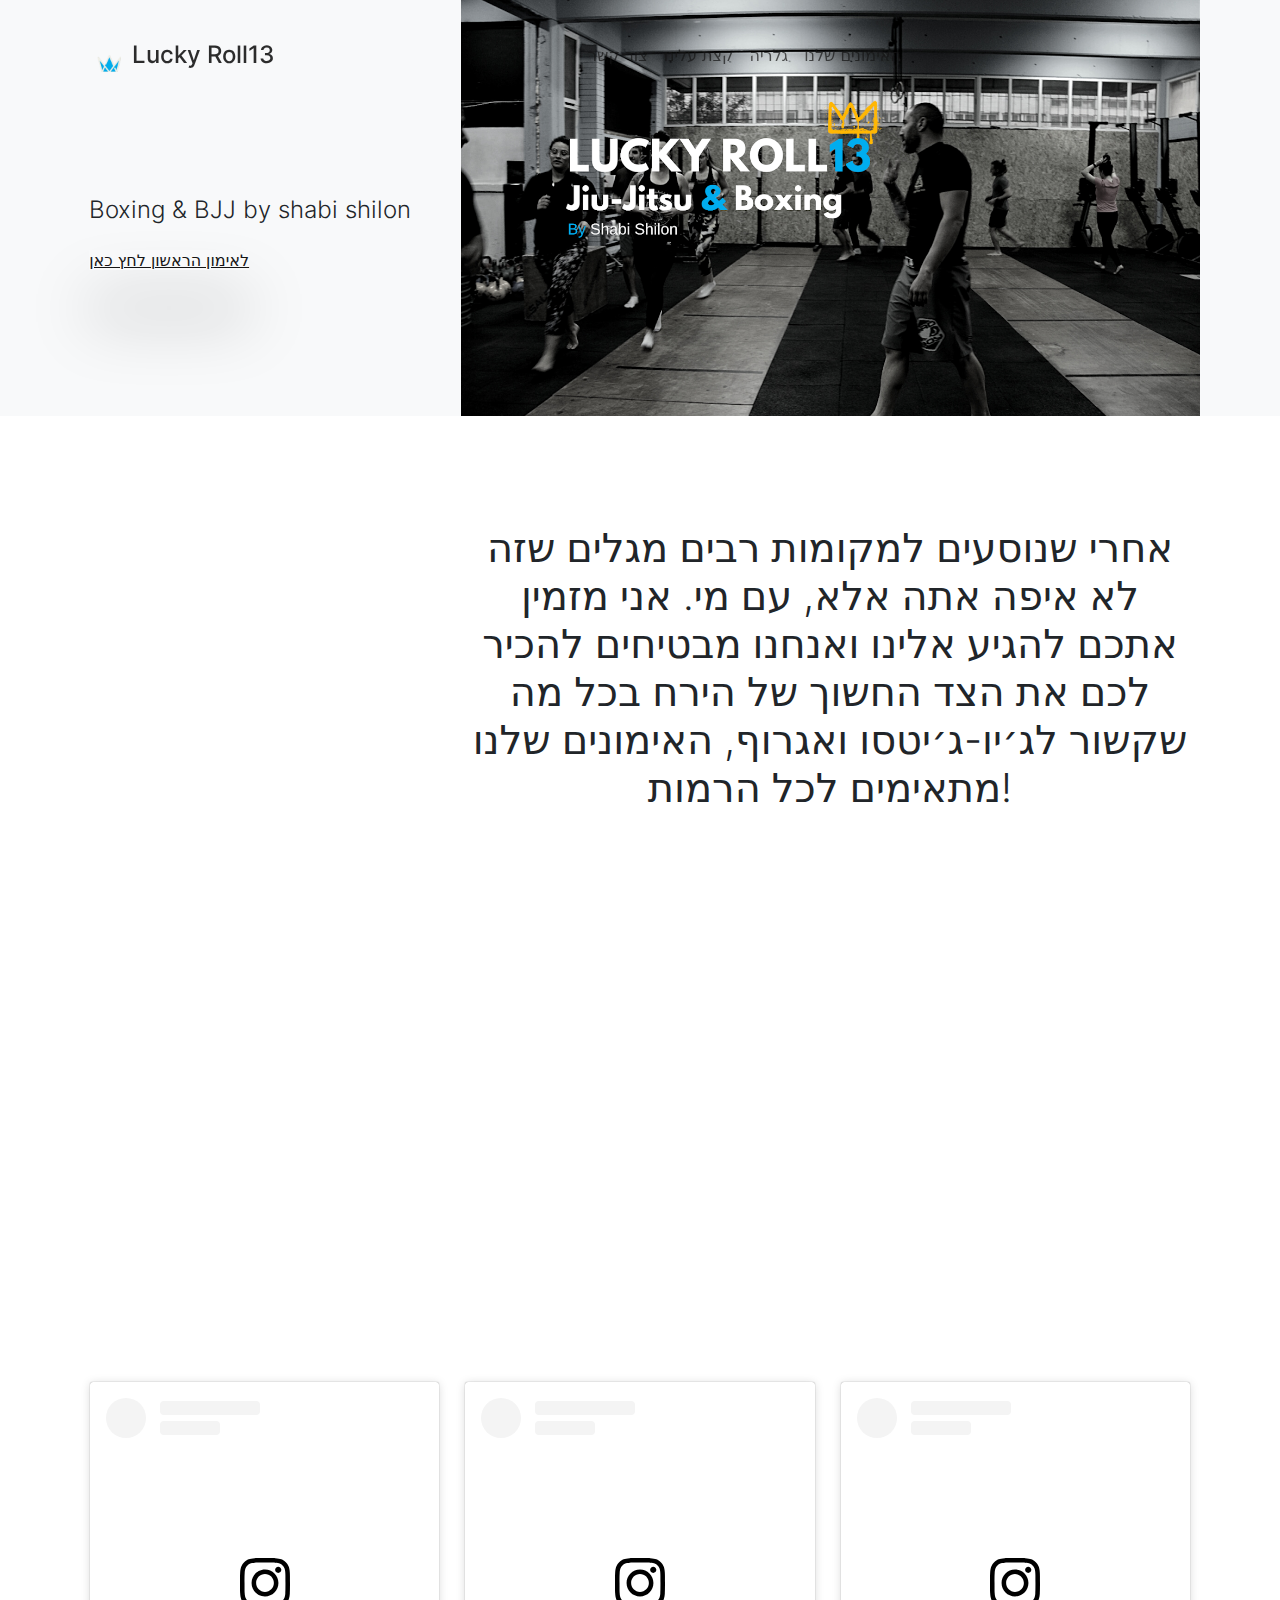
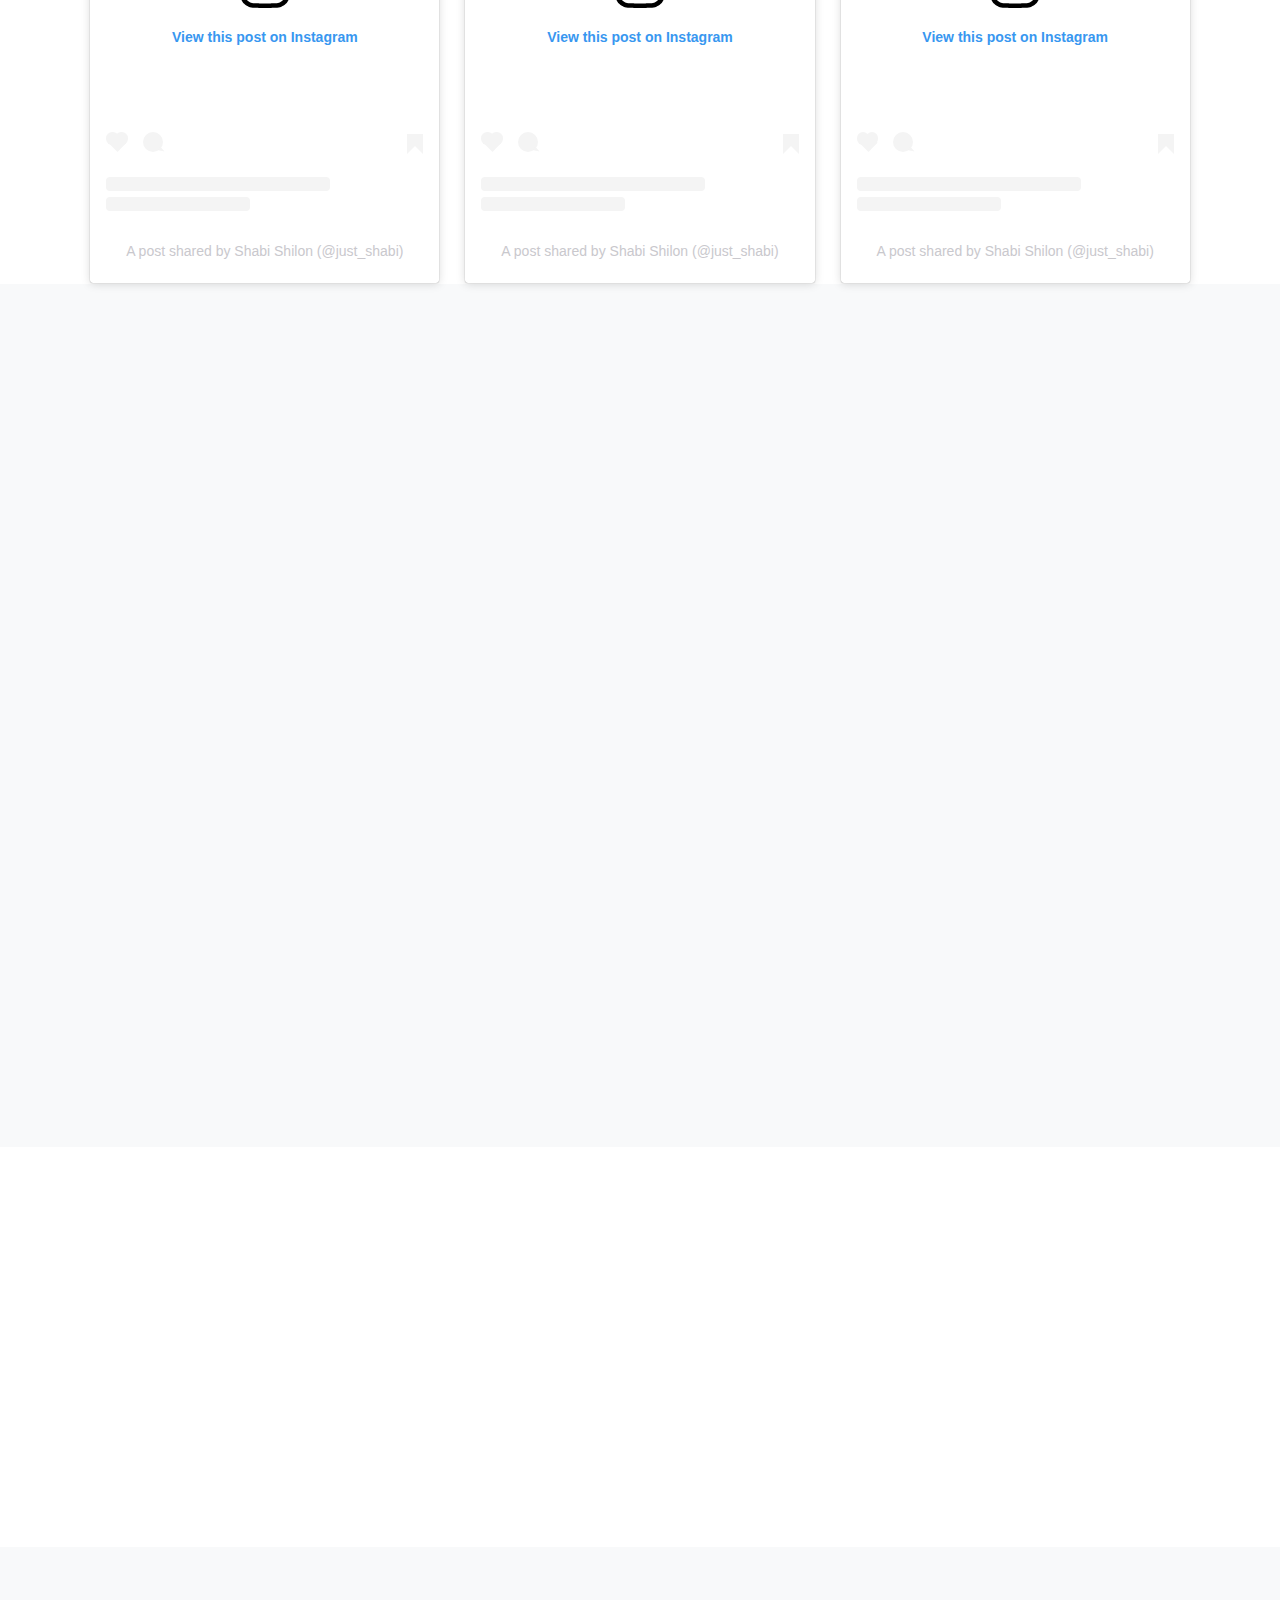
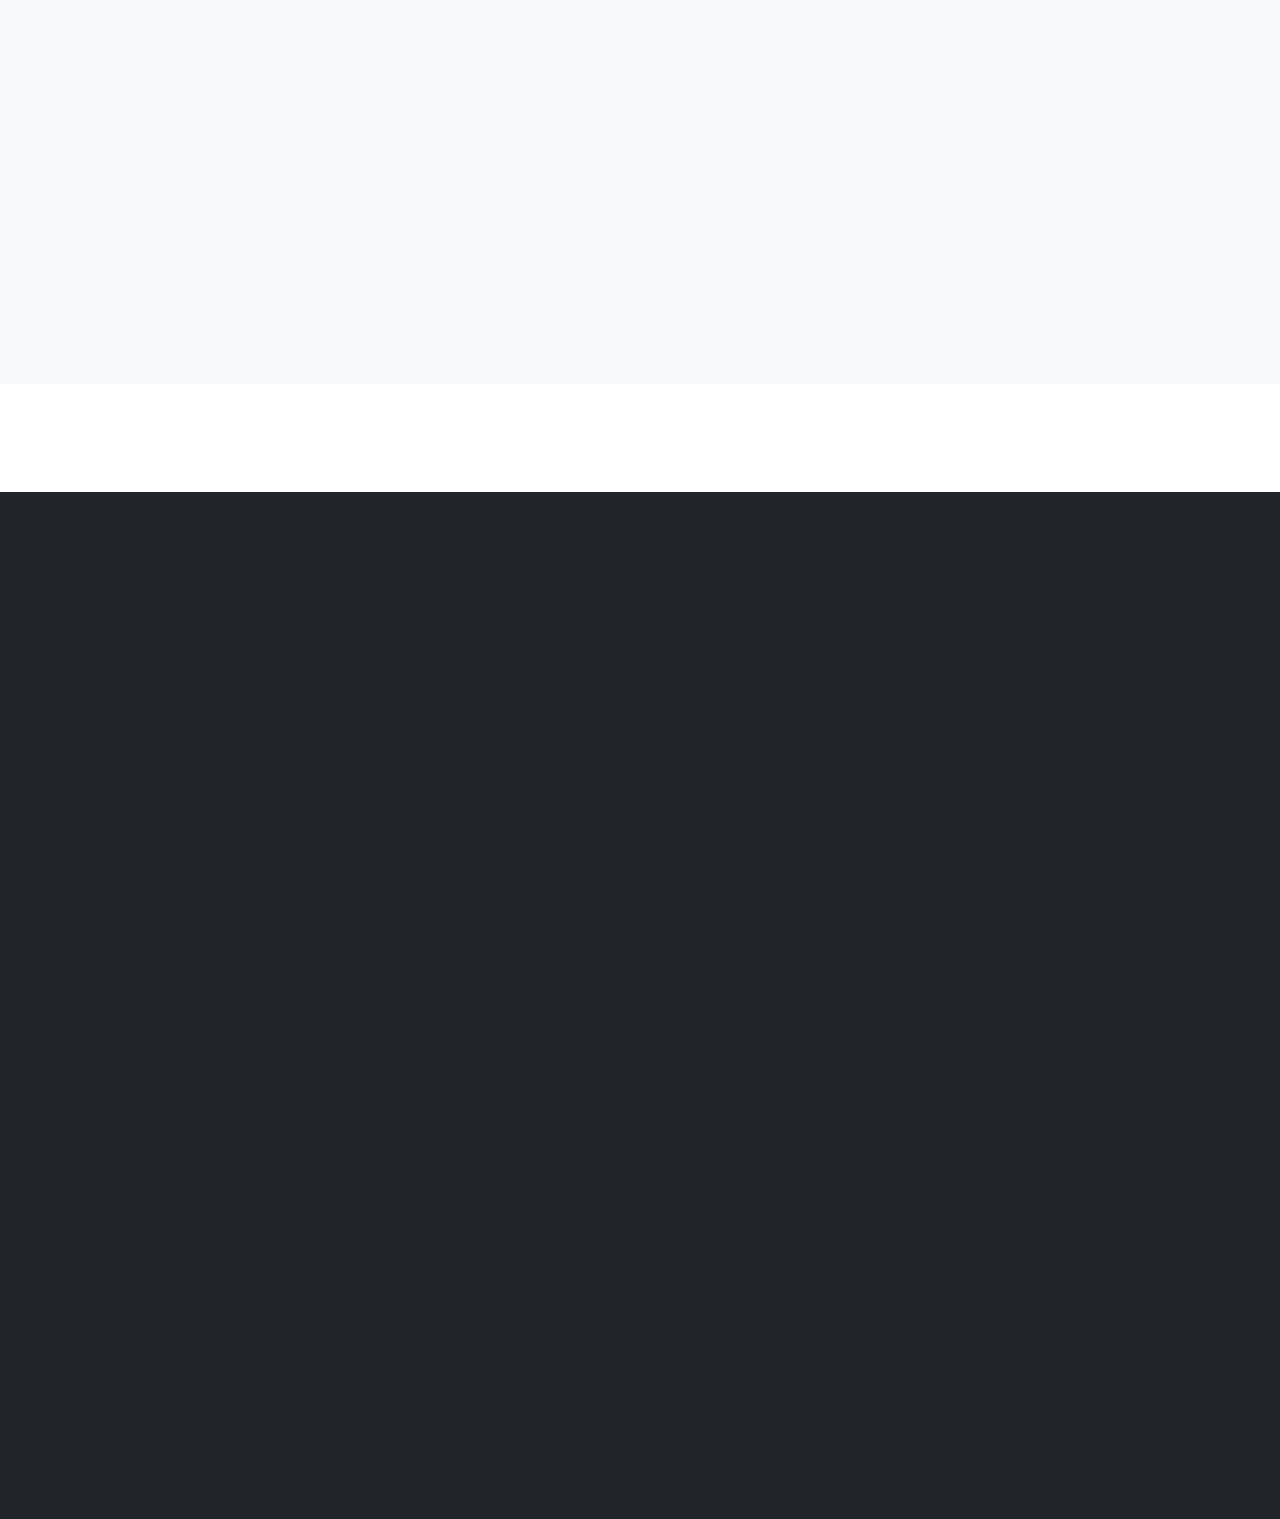
<file: index.html>
<!doctype html>
<html class="h-100" lang="en">

  <head>
      <meta charset="utf-8">
  <meta name="viewport" content="width=device-width,initial-scale=1,shrink-to-fit=yes">
  <meta name="description" content="A growing collection of ready to use components for the CSS framework Bootstrap 5">
  <link rel="apple-touch-icon" sizes="180x180" href="img/apple-touch-icon.png">
  <link rel="icon" type="image/png" sizes="32x32" href="img/favicon-32x32.png">
  <link rel="icon" type="image/png" sizes="16x16" href="img/favicon-16x16.png">
  <link rel="icon" type="image/png" sizes="96x96" href=".t/img/favicon.png">
  <meta name="author" content="Holger Koenemann">
  <meta name="generator" content="Eleventy v2.0.0">
  <meta name="HandheldFriendly" content="true">
  <title>Lucky Roll13 </title>
  <link rel="stylesheet" href="css/theme.min.css">

   <style>

/* inter-300 - latin */
@font-face {
  font-family: 'Inter';
  font-style: normal;
  font-weight: 300;
  font-display: swap;
  src: local(''),
       url('./fonts/inter-v12-latin-300.woff2') format('woff2'), /* Chrome 26+, Opera 23+, Firefox 39+ */
       url('./fonts/inter-v12-latin-300.woff') format('woff'); /* Chrome 6+, Firefox 3.6+, IE 9+, Safari 5.1+ */
}

@font-face {
  font-family: 'Inter';
  font-style: normal;
  font-weight: 500;
  font-display: swap;
  src: local(''),
       url('./fonts/inter-v12-latin-500.woff2') format('woff2'), /* Chrome 26+, Opera 23+, Firefox 39+ */
       url('./fonts/inter-v12-latin-500.woff') format('woff'); /* Chrome 6+, Firefox 3.6+, IE 9+, Safari 5.1+ */
}
@font-face {
  font-family: 'Inter';
  font-style: normal;
  font-weight: 700;
  font-display: swap;
  src: local(''),
       url('./fonts/inter-v12-latin-700.woff2') format('woff2'), /* Chrome 26+, Opera 23+, Firefox 39+ */
       url('./fonts/inter-v12-latin-700.woff') format('woff'); /* Chrome 6+, Firefox 3.6+, IE 9+, Safari 5.1+ */
}

    /* Align the navbar items to the right */
.navbar-nav {
    margin-right: 0;
    margin-left: auto;
}

/* If needed, adjust the logo and brand text alignment */
.navbar-brand {
    margin-right: auto;
    margin-left: 0;
}


</style>

  </head>

  <body data-bs-spy="scroll" data-bs-target="#navScroll">

    <nav id="navScroll" class="navbar navbar-expand-lg navbar-light fixed-top" tabindex="0">
  <div class="container">
    <a class="navbar-brand pe-4 fs-4" href="/">
  <svg xmlns="http://www.w3.org/2000/svg" width="32" height="32" fill="currentColor" class="bi bi-layers-half" viewbox="0 0 16 16">
      <image href="img/LOGO.png" height="24" width="20"/>
  </svg>
  <span class="ms-1 fw-bolder">Lucky Roll13</span>
</a>

    <button class="navbar-toggler" type="button" data-bs-toggle="collapse" data-bs-target="#navbarSupportedContent" aria-controls="navbarSupportedContent" aria-expanded="false" aria-label="Toggle navigation">
      <span class="navbar-toggler-icon"></span>
    </button>
    <div class="collapse navbar-collapse" id="navbarSupportedContent">
      <ul class="navbar-nav me-auto mb-2 mb-lg-0">
        <li class="nav-item">
          <a class="nav-link" href="#workwithus">
            צור קשר
          </a>
        </li>
  <li class="nav-item">
    <a class="nav-link" href="#aboutus">
      קצת עלינו
    </a>
  </li>
  <li class="nav-item">
    <a class="nav-link" href="#gallery">
      גלריה
    </a>
  </li>

        <li class="nav-item">
          <a class="nav-link" href="#services" aria-label="Brings you to the frontpage">
            האימונים שלנו
          </a>
        </li>

    </ul>
      <!-- Google tag (gtag.js) -->
      <script async src="https://www.googletagmanager.com/gtag/js?id=G-L3SS7EF9MB"></script>
      <script>
        window.dataLayer = window.dataLayer || [];
        function gtag(){dataLayer.push(arguments);}
        gtag('js', new Date());

        gtag('config', 'G-L3SS7EF9MB');
      </script>

    </div>
</div>
</nav>

    <main>
      <div class="w-100 overflow-hidden bg-gray-100" id="top">
  
<div class="container position-relative">
  <div class="col-12 col-lg-8 mt-0 h-100 position-absolute top-0 end-0 bg-cover" data-aos="fade-left" style="background-image: url(img/LuckyRoll-Backgournd-img.png);">
    <style>
        .bg-cover {
            background-size: contain; /* Scale the background image to cover the entire element */
            background-position: center center; /* Center the background image */
            background-repeat: no-repeat; /* Prevent the image from repeating */
            height: auto; /* Ensure the height is 100% of the parent container */
        }

        @media (max-width: 500px) {
            .bg-cover {
                background-position: center center; /* Adjust the position for smaller screens */
                background-size: cover; /* Ensure it still covers the container */
            }
        }
    </style>
  </div>
    <div class="row">
<style>
  .lead {
    font-size: 1.5em;
    margin: 20px 0;
  }
  .btn-position {
    position: absolute;
    bottom: 20px; /* Default distance from the bottom */
    left: 50%;
    transform: translateX(-50%); /* Center horizontally */
  }


  @media (max-width: 768px) {
    .lead {
      display: none;
    }
    .btn1 {
      display: none;
    }

  }
</style>
<div class="col-lg-7 py-vh-6 position-relative" data-aos="fade-right">
  <h1 class="display-1 fw-bold mt-5"> </h1>
  <p class="lead">Boxing & BJJ by shabi shilon</p>

  <a href="https://api.whatsapp.com/send?phone=972546420206" class="btn1 btn-dark btn-xl shadow me-3 rounded-0 my-5" style="margin-top: 10px">לאימון הראשון לחץ כאן</a>

</div>



</div>
</div>

</div>

<div class="py-vh-5 w-100 overflow-hidden" id="services">
  <div class="container">
      <div class="row d-flex justify-content-end">
<div class="col-lg-8" data-aos="fade-down"><h2 class="display-6">אחרי שנוסעים למקומות רבים מגלים שזה לא איפה אתה אלא, עם מי.
    אני מזמין אתכם להגיע אלינו ואנחנו מבטיחים להכיר לכם את הצד החשוך של הירח בכל מה שקשור לג׳יו-ג׳יטסו ואגרוף, האימונים שלנו מתאימים לכל הרמות!</h2></div>
</div>
<style>
  h2{
    margin-bottom: 30px;
    text-align: center;
  }


</style>

       <div class="row d-flex align-items-center">

         <div class="col-md-6 col-lg-4" data-aos="fade-up" data-aos-delay="200">

                <span class="h5 fw-lighter"></span>
  <h3 class="py-5 border-top border-dark">אימוני ג'יו ג'יטסו BJJ/MMA </h3>
  <p>אימוני ג'יו ג'יטסו ברזילאי (BJJ) ואומנויות לחימה משולבות (MMA) מציעים הכשרה מקצועית ומקיפה בטכניקות לחימה מתקדמות, חיזוק כושר גופני ופיתוח מנטלי. אצלנו תלמדו כיצד לנצל את כוחו של היריב לטובתכם, לשפר את הסיבולת הפיזית ולהתמודד עם מצבי לחץ. באמצעות תוכנית אימונים מותאמת אישית והדרכה מקצועית, תגיעו לרמת מיומנות גבוהה ותגלו את יכולתכם האמיתית. הצטרפו למסע לחיזוק הגוף והנפש, והפכו ללוחמים טובים יותר בכל היבט.</p>
</div>

<div class="col-md-6 col-lg-4 py-vh-4 pb-0" data-aos="fade-up" data-aos-delay="400">
  <span class="h5 fw-lighter"></span>
  <h3 class="py-5 border-top border-dark">אימוני אגרוף קלאסי/מקצועני.</h3>
  <p>גרוף קלאסי הוא ספורט לחימה הנחשב לאחד מענפי הספורט הוותיקים בעולם, בתוכניות האימונים שלנו תלמדו לשפר את התנועה, הדיוק והעוצמה של מכותיכם, להתמודד עם יריבים שונים ולהעלות את רמת הביצועים שלכם. תחת הדרכתם של מאמנים מקצועיים ומנוסים, תגלו את הכוח והיכולות החבויות בכם ותגיעו לרמה מקצועית גבוהה. הצטרפו אלינו לחיזוק הגוף והנפש ולחוויית אימון ייחודית ומרתקת. </p>

</div>

<div class="col-md-6 col-lg-4 py-vh-6 pb-0" data-aos="fade-up" data-aos-delay="600">
  <span class="h5 fw-lighter"></span>
  <h3 class="py-5 border-top border-dark">אימוני הגנה עצמית לנשים</h3>
  <p>תוכנית ההגנה העצמית לנשים שלנו מציעה כלים וטכניקות מעשיים להתמודדות עם מצבי חירום ותקיפה, תוך חיזוק הביטחון העצמי והיכולת המנטלית. במהלך האימונים תלמדו כיצד לזהות ולהימנע מסכנות, להשתמש בטכניקות יעילות לשחרור ממגעים בלתי רצויים ולהגיב בצורה נכונה ומהירה במצבי לחץ. באמצעות תוכנית אימונים מותאמת אישית והדרכה מקצועית, תרגישו בטוחות יותר וערוכות להתמודד עם כל איום. הצטרפו אלינו לחיזוק הגוף והנפש ולחוויית אימון מעצימה ומחזקת</p>

</div>
</div>
    <div class="instagram-posts-container">
      <div class="instagram-post">
        <!-- Embed code for post 1 -->

        <blockquote class="instagram-media" data-instgrm-captioned data-instgrm-permalink="https://www.instagram.com/p/C4TVXuZt4Hr/?utm_source=ig_embed&amp;utm_campaign=loading" data-instgrm-version="14" style=" background:#FFF; border:0; border-radius:3px; box-shadow:0 0 1px 0 rgba(0,0,0,0.5),0 1px 10px 0 rgba(0,0,0,0.15); margin: 1px; max-width:540px; min-width:326px; padding:0; width:99.375%; width:-webkit-calc(100% - 2px); width:calc(100% - 2px);"><div style="padding:16px;"> <a href="https://www.instagram.com/p/C4TVXuZt4Hr/?utm_source=ig_embed&amp;utm_campaign=loading" style=" background:#FFFFFF; line-height:0; padding:0 0; text-align:center; text-decoration:none; width:100%;" target="_blank"> <div style=" display: flex; flex-direction: row; align-items: center;"> <div style="background-color: #F4F4F4; border-radius: 50%; flex-grow: 0; height: 40px; margin-right: 14px; width: 40px;"></div> <div style="display: flex; flex-direction: column; flex-grow: 1; justify-content: center;"> <div style=" background-color: #F4F4F4; border-radius: 4px; flex-grow: 0; height: 14px; margin-bottom: 6px; width: 100px;"></div> <div style=" background-color: #F4F4F4; border-radius: 4px; flex-grow: 0; height: 14px; width: 60px;"></div></div></div><div style="padding: 19% 0;"></div> <div style="display:block; height:50px; margin:0 auto 12px; width:50px;"><svg width="50px" height="50px" viewBox="0 0 60 60" version="1.1" xmlns="https://www.w3.org/2000/svg" xmlns:xlink="https://www.w3.org/1999/xlink"><g stroke="none" stroke-width="1" fill="none" fill-rule="evenodd"><g transform="translate(-511.000000, -20.000000)" fill="#000000"><g><path d="M556.869,30.41 C554.814,30.41 553.148,32.076 553.148,34.131 C553.148,36.186 554.814,37.852 556.869,37.852 C558.924,37.852 560.59,36.186 560.59,34.131 C560.59,32.076 558.924,30.41 556.869,30.41 M541,60.657 C535.114,60.657 530.342,55.887 530.342,50 C530.342,44.114 535.114,39.342 541,39.342 C546.887,39.342 551.658,44.114 551.658,50 C551.658,55.887 546.887,60.657 541,60.657 M541,33.886 C532.1,33.886 524.886,41.1 524.886,50 C524.886,58.899 532.1,66.113 541,66.113 C549.9,66.113 557.115,58.899 557.115,50 C557.115,41.1 549.9,33.886 541,33.886 M565.378,62.101 C565.244,65.022 564.756,66.606 564.346,67.663 C563.803,69.06 563.154,70.057 562.106,71.106 C561.058,72.155 560.06,72.803 558.662,73.347 C557.607,73.757 556.021,74.244 553.102,74.378 C549.944,74.521 548.997,74.552 541,74.552 C533.003,74.552 532.056,74.521 528.898,74.378 C525.979,74.244 524.393,73.757 523.338,73.347 C521.94,72.803 520.942,72.155 519.894,71.106 C518.846,70.057 518.197,69.06 517.654,67.663 C517.244,66.606 516.755,65.022 516.623,62.101 C516.479,58.943 516.448,57.996 516.448,50 C516.448,42.003 516.479,41.056 516.623,37.899 C516.755,34.978 517.244,33.391 517.654,32.338 C518.197,30.938 518.846,29.942 519.894,28.894 C520.942,27.846 521.94,27.196 523.338,26.654 C524.393,26.244 525.979,25.756 528.898,25.623 C532.057,25.479 533.004,25.448 541,25.448 C548.997,25.448 549.943,25.479 553.102,25.623 C556.021,25.756 557.607,26.244 558.662,26.654 C560.06,27.196 561.058,27.846 562.106,28.894 C563.154,29.942 563.803,30.938 564.346,32.338 C564.756,33.391 565.244,34.978 565.378,37.899 C565.522,41.056 565.552,42.003 565.552,50 C565.552,57.996 565.522,58.943 565.378,62.101 M570.82,37.631 C570.674,34.438 570.167,32.258 569.425,30.349 C568.659,28.377 567.633,26.702 565.965,25.035 C564.297,23.368 562.623,22.342 560.652,21.575 C558.743,20.834 556.562,20.326 553.369,20.18 C550.169,20.033 549.148,20 541,20 C532.853,20 531.831,20.033 528.631,20.18 C525.438,20.326 523.257,20.834 521.349,21.575 C519.376,22.342 517.703,23.368 516.035,25.035 C514.368,26.702 513.342,28.377 512.574,30.349 C511.834,32.258 511.326,34.438 511.181,37.631 C511.035,40.831 511,41.851 511,50 C511,58.147 511.035,59.17 511.181,62.369 C511.326,65.562 511.834,67.743 512.574,69.651 C513.342,71.625 514.368,73.296 516.035,74.965 C517.703,76.634 519.376,77.658 521.349,78.425 C523.257,79.167 525.438,79.673 528.631,79.82 C531.831,79.965 532.853,80.001 541,80.001 C549.148,80.001 550.169,79.965 553.369,79.82 C556.562,79.673 558.743,79.167 560.652,78.425 C562.623,77.658 564.297,76.634 565.965,74.965 C567.633,73.296 568.659,71.625 569.425,69.651 C570.167,67.743 570.674,65.562 570.82,62.369 C570.966,59.17 571,58.147 571,50 C571,41.851 570.966,40.831 570.82,37.631"></path></g></g></g></svg></div><div style="padding-top: 8px;"> <div style=" color:#3897f0; font-family:Arial,sans-serif; font-size:14px; font-style:normal; font-weight:550; line-height:18px;">View this post on Instagram</div></div><div style="padding: 12.5% 0;"></div> <div style="display: flex; flex-direction: row; margin-bottom: 14px; align-items: center;"><div> <div style="background-color: #F4F4F4; border-radius: 50%; height: 12.5px; width: 12.5px; transform: translateX(0px) translateY(7px);"></div> <div style="background-color: #F4F4F4; height: 12.5px; transform: rotate(-45deg) translateX(3px) translateY(1px); width: 12.5px; flex-grow: 0; margin-right: 14px; margin-left: 2px;"></div> <div style="background-color: #F4F4F4; border-radius: 50%; height: 12.5px; width: 12.5px; transform: translateX(9px) translateY(-18px);"></div></div><div style="margin-left: 8px;"> <div style=" background-color: #F4F4F4; border-radius: 50%; flex-grow: 0; height: 20px; width: 20px;"></div> <div style=" width: 0; height: 0; border-top: 2px solid transparent; border-left: 6px solid #f4f4f4; border-bottom: 2px solid transparent; transform: translateX(16px) translateY(-4px) rotate(30deg)"></div></div><div style="margin-left: auto;"> <div style=" width: 0px; border-top: 8px solid #F4F4F4; border-right: 8px solid transparent; transform: translateY(16px);"></div> <div style=" background-color: #F4F4F4; flex-grow: 0; height: 12px; width: 16px; transform: translateY(-4px);"></div> <div style=" width: 0; height: 0; border-top: 8px solid #F4F4F4; border-left: 8px solid transparent; transform: translateY(-4px) translateX(8px);"></div></div></div> <div style="display: flex; flex-direction: column; flex-grow: 1; justify-content: center; margin-bottom: 24px;"> <div style=" background-color: #F4F4F4; border-radius: 4px; flex-grow: 0; height: 14px; margin-bottom: 6px; width: 224px;"></div> <div style=" background-color: #F4F4F4; border-radius: 4px; flex-grow: 0; height: 14px; width: 144px;"></div></div></a><p style=" color:#c9c8cd; font-family:Arial,sans-serif; font-size:14px; line-height:17px; margin-bottom:0; margin-top:8px; overflow:hidden; padding:8px 0 7px; text-align:center; text-overflow:ellipsis; white-space:nowrap;"><a href="https://www.instagram.com/p/C4TVXuZt4Hr/?utm_source=ig_embed&amp;utm_campaign=loading" style=" color:#c9c8cd; font-family:Arial,sans-serif; font-size:14px; font-style:normal; font-weight:normal; line-height:17px; text-decoration:none;" target="_blank">A post shared by Shabi Shilon (@just_shabi)</a></p></div></blockquote> <script async src="//www.instagram.com/embed.js"></script>
      </div>
      <div class="instagram-post">
        <!-- Embed code for post 2 -->
        <blockquote class="instagram-media" data-instgrm-captioned data-instgrm-permalink="https://www.instagram.com/p/C0CIDOcos2_/?utm_source=ig_embed&amp;utm_campaign=loading" data-instgrm-version="14" style=" background:#FFF; border:0; border-radius:3px; box-shadow:0 0 1px 0 rgba(0,0,0,0.5),0 1px 10px 0 rgba(0,0,0,0.15); margin: 1px; max-width:540px; min-width:326px; padding:0; width:99.375%; width:-webkit-calc(100% - 2px); width:calc(100% - 2px);"><div style="padding:16px;"> <a href="https://www.instagram.com/p/C0CIDOcos2_/?utm_source=ig_embed&amp;utm_campaign=loading" style=" background:#FFFFFF; line-height:0; padding:0 0; text-align:center; text-decoration:none; width:100%;" target="_blank"> <div style=" display: flex; flex-direction: row; align-items: center;"> <div style="background-color: #F4F4F4; border-radius: 50%; flex-grow: 0; height: 40px; margin-right: 14px; width: 40px;"></div> <div style="display: flex; flex-direction: column; flex-grow: 1; justify-content: center;"> <div style=" background-color: #F4F4F4; border-radius: 4px; flex-grow: 0; height: 14px; margin-bottom: 6px; width: 100px;"></div> <div style=" background-color: #F4F4F4; border-radius: 4px; flex-grow: 0; height: 14px; width: 60px;"></div></div></div><div style="padding: 19% 0;"></div> <div style="display:block; height:50px; margin:0 auto 12px; width:50px;"><svg width="50px" height="50px" viewBox="0 0 60 60" version="1.1" xmlns="https://www.w3.org/2000/svg" xmlns:xlink="https://www.w3.org/1999/xlink"><g stroke="none" stroke-width="1" fill="none" fill-rule="evenodd"><g transform="translate(-511.000000, -20.000000)" fill="#000000"><g><path d="M556.869,30.41 C554.814,30.41 553.148,32.076 553.148,34.131 C553.148,36.186 554.814,37.852 556.869,37.852 C558.924,37.852 560.59,36.186 560.59,34.131 C560.59,32.076 558.924,30.41 556.869,30.41 M541,60.657 C535.114,60.657 530.342,55.887 530.342,50 C530.342,44.114 535.114,39.342 541,39.342 C546.887,39.342 551.658,44.114 551.658,50 C551.658,55.887 546.887,60.657 541,60.657 M541,33.886 C532.1,33.886 524.886,41.1 524.886,50 C524.886,58.899 532.1,66.113 541,66.113 C549.9,66.113 557.115,58.899 557.115,50 C557.115,41.1 549.9,33.886 541,33.886 M565.378,62.101 C565.244,65.022 564.756,66.606 564.346,67.663 C563.803,69.06 563.154,70.057 562.106,71.106 C561.058,72.155 560.06,72.803 558.662,73.347 C557.607,73.757 556.021,74.244 553.102,74.378 C549.944,74.521 548.997,74.552 541,74.552 C533.003,74.552 532.056,74.521 528.898,74.378 C525.979,74.244 524.393,73.757 523.338,73.347 C521.94,72.803 520.942,72.155 519.894,71.106 C518.846,70.057 518.197,69.06 517.654,67.663 C517.244,66.606 516.755,65.022 516.623,62.101 C516.479,58.943 516.448,57.996 516.448,50 C516.448,42.003 516.479,41.056 516.623,37.899 C516.755,34.978 517.244,33.391 517.654,32.338 C518.197,30.938 518.846,29.942 519.894,28.894 C520.942,27.846 521.94,27.196 523.338,26.654 C524.393,26.244 525.979,25.756 528.898,25.623 C532.057,25.479 533.004,25.448 541,25.448 C548.997,25.448 549.943,25.479 553.102,25.623 C556.021,25.756 557.607,26.244 558.662,26.654 C560.06,27.196 561.058,27.846 562.106,28.894 C563.154,29.942 563.803,30.938 564.346,32.338 C564.756,33.391 565.244,34.978 565.378,37.899 C565.522,41.056 565.552,42.003 565.552,50 C565.552,57.996 565.522,58.943 565.378,62.101 M570.82,37.631 C570.674,34.438 570.167,32.258 569.425,30.349 C568.659,28.377 567.633,26.702 565.965,25.035 C564.297,23.368 562.623,22.342 560.652,21.575 C558.743,20.834 556.562,20.326 553.369,20.18 C550.169,20.033 549.148,20 541,20 C532.853,20 531.831,20.033 528.631,20.18 C525.438,20.326 523.257,20.834 521.349,21.575 C519.376,22.342 517.703,23.368 516.035,25.035 C514.368,26.702 513.342,28.377 512.574,30.349 C511.834,32.258 511.326,34.438 511.181,37.631 C511.035,40.831 511,41.851 511,50 C511,58.147 511.035,59.17 511.181,62.369 C511.326,65.562 511.834,67.743 512.574,69.651 C513.342,71.625 514.368,73.296 516.035,74.965 C517.703,76.634 519.376,77.658 521.349,78.425 C523.257,79.167 525.438,79.673 528.631,79.82 C531.831,79.965 532.853,80.001 541,80.001 C549.148,80.001 550.169,79.965 553.369,79.82 C556.562,79.673 558.743,79.167 560.652,78.425 C562.623,77.658 564.297,76.634 565.965,74.965 C567.633,73.296 568.659,71.625 569.425,69.651 C570.167,67.743 570.674,65.562 570.82,62.369 C570.966,59.17 571,58.147 571,50 C571,41.851 570.966,40.831 570.82,37.631"></path></g></g></g></svg></div><div style="padding-top: 8px;"> <div style=" color:#3897f0; font-family:Arial,sans-serif; font-size:14px; font-style:normal; font-weight:550; line-height:18px;">View this post on Instagram</div></div><div style="padding: 12.5% 0;"></div> <div style="display: flex; flex-direction: row; margin-bottom: 14px; align-items: center;"><div> <div style="background-color: #F4F4F4; border-radius: 50%; height: 12.5px; width: 12.5px; transform: translateX(0px) translateY(7px);"></div> <div style="background-color: #F4F4F4; height: 12.5px; transform: rotate(-45deg) translateX(3px) translateY(1px); width: 12.5px; flex-grow: 0; margin-right: 14px; margin-left: 2px;"></div> <div style="background-color: #F4F4F4; border-radius: 50%; height: 12.5px; width: 12.5px; transform: translateX(9px) translateY(-18px);"></div></div><div style="margin-left: 8px;"> <div style=" background-color: #F4F4F4; border-radius: 50%; flex-grow: 0; height: 20px; width: 20px;"></div> <div style=" width: 0; height: 0; border-top: 2px solid transparent; border-left: 6px solid #f4f4f4; border-bottom: 2px solid transparent; transform: translateX(16px) translateY(-4px) rotate(30deg)"></div></div><div style="margin-left: auto;"> <div style=" width: 0px; border-top: 8px solid #F4F4F4; border-right: 8px solid transparent; transform: translateY(16px);"></div> <div style=" background-color: #F4F4F4; flex-grow: 0; height: 12px; width: 16px; transform: translateY(-4px);"></div> <div style=" width: 0; height: 0; border-top: 8px solid #F4F4F4; border-left: 8px solid transparent; transform: translateY(-4px) translateX(8px);"></div></div></div> <div style="display: flex; flex-direction: column; flex-grow: 1; justify-content: center; margin-bottom: 24px;"> <div style=" background-color: #F4F4F4; border-radius: 4px; flex-grow: 0; height: 14px; margin-bottom: 6px; width: 224px;"></div> <div style=" background-color: #F4F4F4; border-radius: 4px; flex-grow: 0; height: 14px; width: 144px;"></div></div></a><p style=" color:#c9c8cd; font-family:Arial,sans-serif; font-size:14px; line-height:17px; margin-bottom:0; margin-top:8px; overflow:hidden; padding:8px 0 7px; text-align:center; text-overflow:ellipsis; white-space:nowrap;"><a href="https://www.instagram.com/p/C0CIDOcos2_/?utm_source=ig_embed&amp;utm_campaign=loading" style=" color:#c9c8cd; font-family:Arial,sans-serif; font-size:14px; font-style:normal; font-weight:normal; line-height:17px; text-decoration:none;" target="_blank">A post shared by Shabi Shilon (@just_shabi)</a></p></div></blockquote> <script async src="//www.instagram.com/embed.js"></script>

      </div>
      <div class="instagram-post">
        <!-- Embed code for post 3 --><blockquote class="instagram-media" data-instgrm-captioned data-instgrm-permalink="https://www.instagram.com/reel/C6geUUBIfUB/?utm_source=ig_embed&amp;utm_campaign=loading" data-instgrm-version="14" style=" background:#FFF; border:0; border-radius:3px; box-shadow:0 0 1px 0 rgba(0,0,0,0.5),0 1px 10px 0 rgba(0,0,0,0.15); margin: 1px; max-width:540px; min-width:326px; padding:0; width:99.375%; width:-webkit-calc(100% - 2px); width:calc(100% - 2px);"><div style="padding:16px;"> <a href="https://www.instagram.com/reel/C6geUUBIfUB/?utm_source=ig_embed&amp;utm_campaign=loading" style=" background:#FFFFFF; line-height:0; padding:0 0; text-align:center; text-decoration:none; width:100%;" target="_blank"> <div style=" display: flex; flex-direction: row; align-items: center;"> <div style="background-color: #F4F4F4; border-radius: 50%; flex-grow: 0; height: 40px; margin-right: 14px; width: 40px;"></div> <div style="display: flex; flex-direction: column; flex-grow: 1; justify-content: center;"> <div style=" background-color: #F4F4F4; border-radius: 4px; flex-grow: 0; height: 14px; margin-bottom: 6px; width: 100px;"></div> <div style=" background-color: #F4F4F4; border-radius: 4px; flex-grow: 0; height: 14px; width: 60px;"></div></div></div><div style="padding: 19% 0;"></div> <div style="display:block; height:50px; margin:0 auto 12px; width:50px;"><svg width="50px" height="50px" viewBox="0 0 60 60" version="1.1" xmlns="https://www.w3.org/2000/svg" xmlns:xlink="https://www.w3.org/1999/xlink"><g stroke="none" stroke-width="1" fill="none" fill-rule="evenodd"><g transform="translate(-511.000000, -20.000000)" fill="#000000"><g><path d="M556.869,30.41 C554.814,30.41 553.148,32.076 553.148,34.131 C553.148,36.186 554.814,37.852 556.869,37.852 C558.924,37.852 560.59,36.186 560.59,34.131 C560.59,32.076 558.924,30.41 556.869,30.41 M541,60.657 C535.114,60.657 530.342,55.887 530.342,50 C530.342,44.114 535.114,39.342 541,39.342 C546.887,39.342 551.658,44.114 551.658,50 C551.658,55.887 546.887,60.657 541,60.657 M541,33.886 C532.1,33.886 524.886,41.1 524.886,50 C524.886,58.899 532.1,66.113 541,66.113 C549.9,66.113 557.115,58.899 557.115,50 C557.115,41.1 549.9,33.886 541,33.886 M565.378,62.101 C565.244,65.022 564.756,66.606 564.346,67.663 C563.803,69.06 563.154,70.057 562.106,71.106 C561.058,72.155 560.06,72.803 558.662,73.347 C557.607,73.757 556.021,74.244 553.102,74.378 C549.944,74.521 548.997,74.552 541,74.552 C533.003,74.552 532.056,74.521 528.898,74.378 C525.979,74.244 524.393,73.757 523.338,73.347 C521.94,72.803 520.942,72.155 519.894,71.106 C518.846,70.057 518.197,69.06 517.654,67.663 C517.244,66.606 516.755,65.022 516.623,62.101 C516.479,58.943 516.448,57.996 516.448,50 C516.448,42.003 516.479,41.056 516.623,37.899 C516.755,34.978 517.244,33.391 517.654,32.338 C518.197,30.938 518.846,29.942 519.894,28.894 C520.942,27.846 521.94,27.196 523.338,26.654 C524.393,26.244 525.979,25.756 528.898,25.623 C532.057,25.479 533.004,25.448 541,25.448 C548.997,25.448 549.943,25.479 553.102,25.623 C556.021,25.756 557.607,26.244 558.662,26.654 C560.06,27.196 561.058,27.846 562.106,28.894 C563.154,29.942 563.803,30.938 564.346,32.338 C564.756,33.391 565.244,34.978 565.378,37.899 C565.522,41.056 565.552,42.003 565.552,50 C565.552,57.996 565.522,58.943 565.378,62.101 M570.82,37.631 C570.674,34.438 570.167,32.258 569.425,30.349 C568.659,28.377 567.633,26.702 565.965,25.035 C564.297,23.368 562.623,22.342 560.652,21.575 C558.743,20.834 556.562,20.326 553.369,20.18 C550.169,20.033 549.148,20 541,20 C532.853,20 531.831,20.033 528.631,20.18 C525.438,20.326 523.257,20.834 521.349,21.575 C519.376,22.342 517.703,23.368 516.035,25.035 C514.368,26.702 513.342,28.377 512.574,30.349 C511.834,32.258 511.326,34.438 511.181,37.631 C511.035,40.831 511,41.851 511,50 C511,58.147 511.035,59.17 511.181,62.369 C511.326,65.562 511.834,67.743 512.574,69.651 C513.342,71.625 514.368,73.296 516.035,74.965 C517.703,76.634 519.376,77.658 521.349,78.425 C523.257,79.167 525.438,79.673 528.631,79.82 C531.831,79.965 532.853,80.001 541,80.001 C549.148,80.001 550.169,79.965 553.369,79.82 C556.562,79.673 558.743,79.167 560.652,78.425 C562.623,77.658 564.297,76.634 565.965,74.965 C567.633,73.296 568.659,71.625 569.425,69.651 C570.167,67.743 570.674,65.562 570.82,62.369 C570.966,59.17 571,58.147 571,50 C571,41.851 570.966,40.831 570.82,37.631"></path></g></g></g></svg></div><div style="padding-top: 8px;"> <div style=" color:#3897f0; font-family:Arial,sans-serif; font-size:14px; font-style:normal; font-weight:550; line-height:18px;">View this post on Instagram</div></div><div style="padding: 12.5% 0;"></div> <div style="display: flex; flex-direction: row; margin-bottom: 14px; align-items: center;"><div> <div style="background-color: #F4F4F4; border-radius: 50%; height: 12.5px; width: 12.5px; transform: translateX(0px) translateY(7px);"></div> <div style="background-color: #F4F4F4; height: 12.5px; transform: rotate(-45deg) translateX(3px) translateY(1px); width: 12.5px; flex-grow: 0; margin-right: 14px; margin-left: 2px;"></div> <div style="background-color: #F4F4F4; border-radius: 50%; height: 12.5px; width: 12.5px; transform: translateX(9px) translateY(-18px);"></div></div><div style="margin-left: 8px;"> <div style=" background-color: #F4F4F4; border-radius: 50%; flex-grow: 0; height: 20px; width: 20px;"></div> <div style=" width: 0; height: 0; border-top: 2px solid transparent; border-left: 6px solid #f4f4f4; border-bottom: 2px solid transparent; transform: translateX(16px) translateY(-4px) rotate(30deg)"></div></div><div style="margin-left: auto;"> <div style=" width: 0px; border-top: 8px solid #F4F4F4; border-right: 8px solid transparent; transform: translateY(16px);"></div> <div style=" background-color: #F4F4F4; flex-grow: 0; height: 12px; width: 16px; transform: translateY(-4px);"></div> <div style=" width: 0; height: 0; border-top: 8px solid #F4F4F4; border-left: 8px solid transparent; transform: translateY(-4px) translateX(8px);"></div></div></div> <div style="display: flex; flex-direction: column; flex-grow: 1; justify-content: center; margin-bottom: 24px;"> <div style=" background-color: #F4F4F4; border-radius: 4px; flex-grow: 0; height: 14px; margin-bottom: 6px; width: 224px;"></div> <div style=" background-color: #F4F4F4; border-radius: 4px; flex-grow: 0; height: 14px; width: 144px;"></div></div></a><p style=" color:#c9c8cd; font-family:Arial,sans-serif; font-size:14px; line-height:17px; margin-bottom:0; margin-top:8px; overflow:hidden; padding:8px 0 7px; text-align:center; text-overflow:ellipsis; white-space:nowrap;"><a href="https://www.instagram.com/reel/C6geUUBIfUB/?utm_source=ig_embed&amp;utm_campaign=loading" style=" color:#c9c8cd; font-family:Arial,sans-serif; font-size:14px; font-style:normal; font-weight:normal; line-height:17px; text-decoration:none;" target="_blank">A post shared by Shabi Shilon (@just_shabi)</a></p></div></blockquote> <script async src="//www.instagram.com/embed.js"></script>
      </div>
      <script async src="//www.instagram.com/embed.js"></script>
      <style>
        .instagram-posts-container {
          display: flex;
          flex-wrap: wrap; /* Allows posts to wrap onto multiple lines */
          gap: 16px; /* Adjust the gap between posts as needed */
          justify-content: space-between; /* Aligns items with space between them */
        }

        .instagram-post {
          flex: 1 1 calc(33.333% - 16px); /* Adjust to fit three posts per row */
          max-width: calc(33.333% - 16px); /* Ensures the maximum width fits three per row */
          box-sizing: border-box; /* Includes padding and border in the element's total width and height */
        }

        /* Optional: Adjust styles for responsiveness */
        @media (max-width: 768px) {
          .instagram-post {
            display: none; /* Two posts per row on smaller screens */
          }
        }

      </style>
  </div>
</div>

<div class="py-vh-4 bg-gray-100 w-100 overflow-hidden" id="aboutus">
  <div class="container">
      
<div class="row d-flex justify-content-between align-items-center">
  <div class="col-lg-6">
  <div class="row gx-5 d-flex">
    <div class="col-md-11">
      <div class="shadow ratio ratio-16x9 rounded bg-cover bp-center align-self-end" data-aos="fade-right" style="background-image: url(img/shabi-carry-kid.jpg);--bs-aspect-ratio: 85%;">
      </div>
    </div>
    <div class="col-md-5 offset-md-1">
      <div class="shadow ratio ratio-1x1 rounded bg-cover mt-5 bp-center float-end" data-aos="fade-up" style="background-image: url(img/kids-in-trainign.jpg);">
      </div>
    </div>
    <div class="col-md-6">
      <div class="col-12 shadow ratio rounded bg-cover mt-5 bp-center" data-aos="fade-left" style="background-image: url(img/kid-raise-hands.jpg);--bs-aspect-ratio: 100%;">
      </div>
    </div>
  </div>
</div>
<div class="col-lg-4">
  <h3 class="py-5 border-top border-dark" data-aos="fade-left">גם לילדים</h3>
  <p data-aos="fade-left" data-aos-delay="200">האימונים אצלנו מעניקים לילדים כלים מעשיים להתמודדות עם מצבי סכנה ולחץ, מה שמגביר את תחושת הביטחון העצמי שלהם. באמצעות אימונים אלו הם לומדים להכיר את גבולותיהם הפיזיים והמנטליים, ולפתח כישורי קבלת החלטות מהירים ונכונים תחת לחץ. בנוסף, הגנה עצמית מקנה ערכים של כבוד הדדי, משמעת עצמית ושליטה עצמית, שהם חיוניים להתפתחות האישית והחברתית שלהם. בסופו של דבר, הילדים רוכשים לא רק כישורים להגנה עצמית, אלא גם כלים לחיים בריאים ובטוחים יותר. הצטרפו עוד היום ושנו לילדכם את החיים.
  </p>
</div>
</div>

  </div>
</div>

<div class="py-vh-5 w-100 overflow-hidden" id="numbers">
  <div class="container">
      <div class="row d-flex justify-content-between align-items-center">
  <div class="col-lg-5">
    <h3 class="py-5 border-top border-dark" data-aos="fade-right">מערכת שעות</h3>
</div>
<div class="col-lg-6">
  <div class="row">
    <div class="col-12">
    <h2 class="display-6 mb-5" data-aos="fade-down">להוסיף מערכת אגרוף</h2>
    </div>
    <div class="col-lg-6" data-aos="fade-up">
      <div class="display-1 fw-bold py-4"></div>
      <p class="text-black-50">להוסיף מערכת BJJ </p>
    </div>
    <div class="col-lg-6" data-aos="fade-up">
      <div class="display-1 fw-bold py-4"></div>
      <p class="text-black-50"> להוסיף מערכת ילדים ופרטיים</p>
    </div>
  </div>
</div>
</div>

  </div>
</div>

<div class="position-relative overflow-hidden w-100 bg-light" id="gallery">
  <div class="container-fluid">
  <div class="row overflow-scroll">
    <div class="col-12">
      <div class="row vw-100 px-0 py-vh-5 d-flex align-items-center scrollx">
        <div class="col-md-2" data-aos="fade-up">
            <img src="img/shabi-in-class.jpeg" class="rounded shadow img-fluid" alt="nice gallery image" width="512" height="341">
        </div>

        <div class="col-md-2" data-aos="fade-up" data-aos-delay="200">
            <img src="img/shabi-in-bjj-class.webp" class="img-fluid rounded shadow" alt="nice gallery image" width="1164" height="776">
        </div>

        <div class="col-md-3" data-aos="fade-up" data-aos-delay="400">
            <img src="img/shabi-bjjgi.webp" class="img-fluid rounded shadow" alt="nice gallery image" width="844" height="1054">
        </div>

        <div class="col-md-3" data-aos="fade-up" data-aos-delay="600">
            <img src="img/BeltCerm.jpg" class="img-fluid rounded shadow" alt="nice gallery image" width="844" height="562">
        </div>

        <div class="col-md-2" data-aos="fade-up" data-aos-delay="800">
            <img src="img/classExc.jpg" class="rounded shadow img-fluid" alt="nice gallery image" width="844" height="562">
        </div>
      </div>
    </div>
   </div>
 </div>

</div>



  </div>
</div>

<div class="py-vh-6 bg-gray-900 text-light w-100 overflow-hidden" id="workwithus">
  <div class="container">
    <div class="row d-flex justify-content-center">
      <div class="row d-flex justify-content-center text-center">
  <div class="col-lg-8 text-center" data-aos="fade">
        <p class="text-secondary lead">למה אתם מחכים?</p>
    <h2 class="display-6 mb-5">ג'יו ג'יטסו היא אמנות לחימה שמעבר ללימוד טכניקות לחימה, מספקת גם כלים להתפתחות אישית ושיפור הביטחון העצמי. כל שיעור הוא הזדמנות לגלות כוחות פנימיים ולשפר את הכושר הגופני והמנטלי שלך. באימונים שלנו, תלמדו כיצד להשתמש בגוף ובמוח באופן מיטבי, תוך כדי פיתוח משמעת והתמדה. כפי שאמר פעם ממציא השיטה, הליו גרייסי: "האויב הגדול ביותר שלנו הוא עצמנו; הכנעה אמיתית היא שליטה מוחלטת ברוח ובגוף."</h2>
  </div>
  <div class="col-12">
    <a href="https://api.whatsapp.com/send?phone=972546420206" class="btn btn-warning btn-xl shadow me-3 mt-4" data-aos="fade-down">צור קשר עכשיו! </a>
  </div>
</div>

    </div>
  </div>
</div>




    <script src="js/bootstrap.bundle.min.js"></script>
<script src="js/aos.js"></script>
 <script>
 AOS.init({
   duration: 800, // values from 0 to 3000, with step 50ms
 });
 </script>

 <script>
  let scrollpos = window.scrollY
  const header = document.querySelector(".navbar")
  const header_height = header.offsetHeight

  const add_class_on_scroll = () => header.classList.add("scrolled", "shadow-sm")
  const remove_class_on_scroll = () => header.classList.remove("scrolled", "shadow-sm")

  window.addEventListener('scroll', function() {
    scrollpos = window.scrollY;

    if (scrollpos >= header_height) { add_class_on_scroll() }
    else { remove_class_on_scroll() }

    console.log(scrollpos)
  })
</script>

  </body>
</html>
</file>
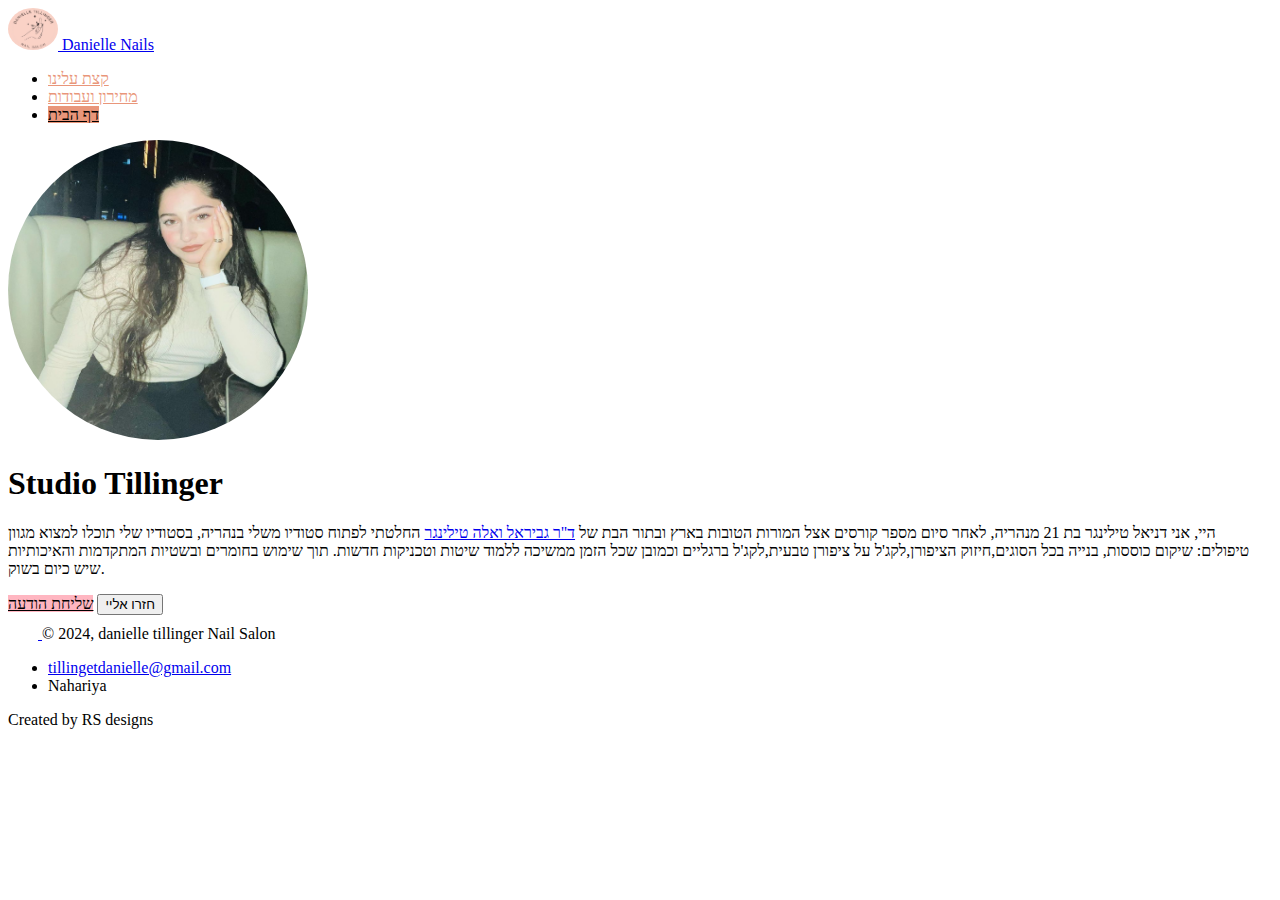
<file: Aboutus.html>
<!DOCTYPE html>
<html lang="en">
<meta charset="utf-8">
<meta name="viewport" content="width=device-width, initial-scale=1">
<title>מחירון ועבודות </title>
<link href="https://cdn.jsdelivr.net/npm/bootstrap@5.3.0/dist/css/bootstrap.min.css" rel="stylesheet" integrity="sha384-9ndCyUaIbzAi2FUVXJi0CjmCapSmO7SnpJef0486qhLnuZ2cdeRhO02iuK6FUUVM" crossorigin="anonymous">
<link href="stylesheet.css" rel="stylesheet">

</head>
<body>
<section>
    <main>
        <header class="d-flex flex-wrap justify-content-center py-3 mb-4 border-bottom">
            <a href="/" class="d-flex align-items-center mb-3 mb-md-0 me-md-auto link-body-emphasis text-decoration-none">
                <img src="./images/Logo.png" alt="Dt Logo" class="rounded-circle me-2" width="50" height="42">

                <span class="fs-4">Danielle Nails</span>
            </a>
            <ul class="nav nav-pills">
                <li class="nav-item"><a href="Aboutus.html" class="nav-link">קצת עלינו</a></li>
                <li class="nav-item"><a href="Works.html" class="nav-link">מחירון ועבודות</a></li>
                <li class="nav-item"><a href="index.html" class="nav-link active" aria-current="page">דף הבית</a></li>
            </ul>
        </header>
        </head>
<body>
<div class="px-4 py-5 my-5 text-center">
    <img class="d-block mx-auto mb-4 rounded-circle" src="./images/daniellePic.png" alt="" width="300" height="300">
    <h1 class="display-5 fw-bold text-body-emphasis">Studio Tillinger</h1>

    <div class="col-lg-6 mx-auto">
        <p class="lead mb-4">היי, אני דניאל טילינגר בת 21 מנהריה, לאחר סיום מספר קורסים אצל המורות הטובות בארץ ובתור הבת של <a href="https://www.drtillinger.com/" target="_blank" >ד"ר גביראל ואלה טילינגר</a> החלטתי לפתוח סטודיו משלי בנהריה, בסטודיו שלי תוכלו למצוא מגוון טיפולים: שיקום כוססות, בנייה בכל הסוגים,חיזוק הציפורן,לקג'ל על ציפורן טבעית,לקג'ל ברגליים וכמובן שכל הזמן ממשיכה ללמוד שיטות וטכניקות חדשות. תוך שימוש בחומרים ובשטיות המתקדמות והאיכותיות שיש כיום בשוק.</p>


        <div class="d-grid gap-2 d-sm-flex justify-content-sm-center">
            <a href="https://api.whatsapp.com/send?phone=972529558191" class="btn btn-primary btn-lg px-4 gap-3" target="_blank">שליחת הודעה</a>
            <button type="button" class="btn btn-outline-secondary btn-lg px-4" fdprocessedid="tolidb">חזרו אליי</button>
        </div>

    </div>

</div>
</body>
        <footer class="d-flex flex-wrap justify-content-between align-items-center py-3 my-4 border-top">
            <div class="col-md-4 d-flex align-items-center">
                <a href="/" class="mb-3 me-2 mb-md-0 text-body-secondary text-decoration-none lh-1">
                    <svg class="bi" width="30" height="24"><use xlink:href="#bootstrap"></use></svg>
                </a>
                <span class="mb-3 mb-md-0 text-body-secondary">© 2024, danielle tillinger Nail Salon</span>
            </div>

            <ul class="nav col-md-4 justify-content-end list-unstyled d-flex">
                <li class="ms-3"><a class="text-body-secondary" href="mailto:tillingetdanielle@gmail.com">tillingetdanielle@gmail.com</a></li>
                <li class="ms-3">Nahariya</li>
            </ul>
            <p class="text-muted small">Created by RS designs</p>

        </footer>
</html>
</file>
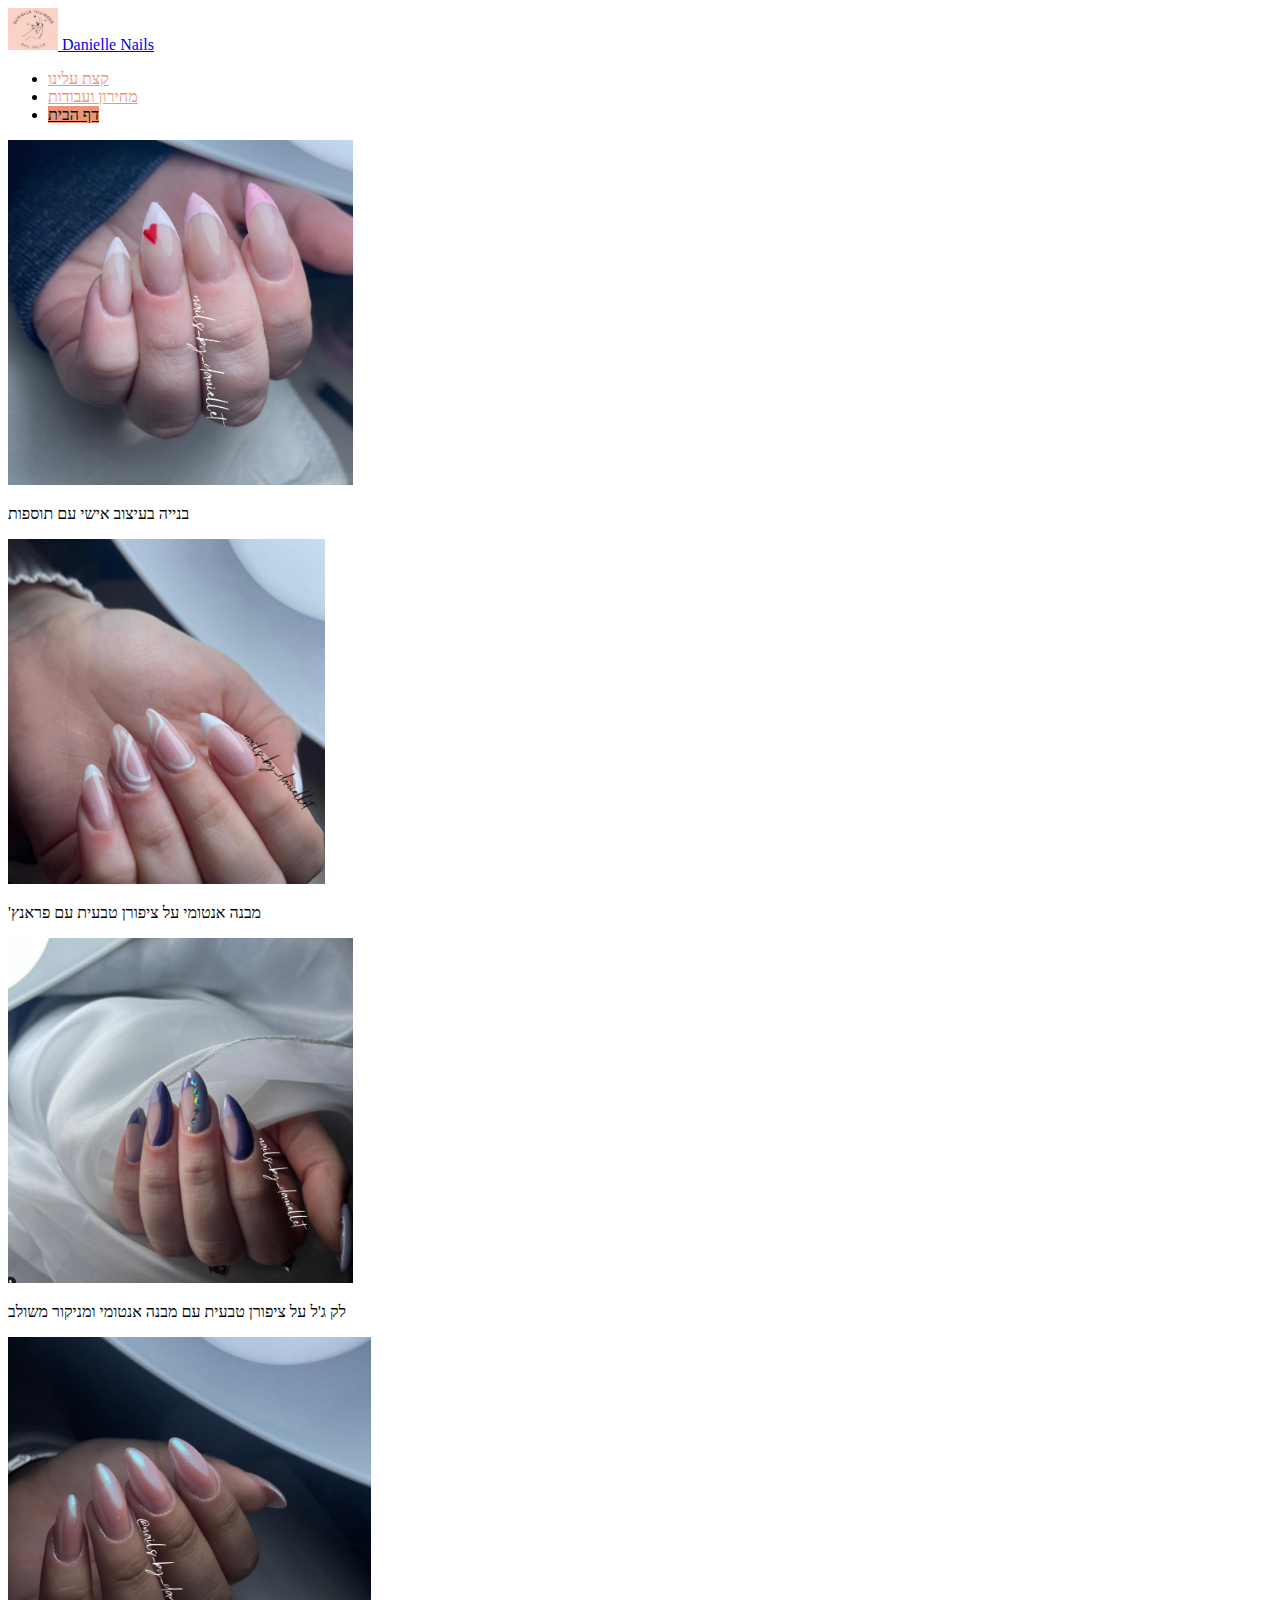
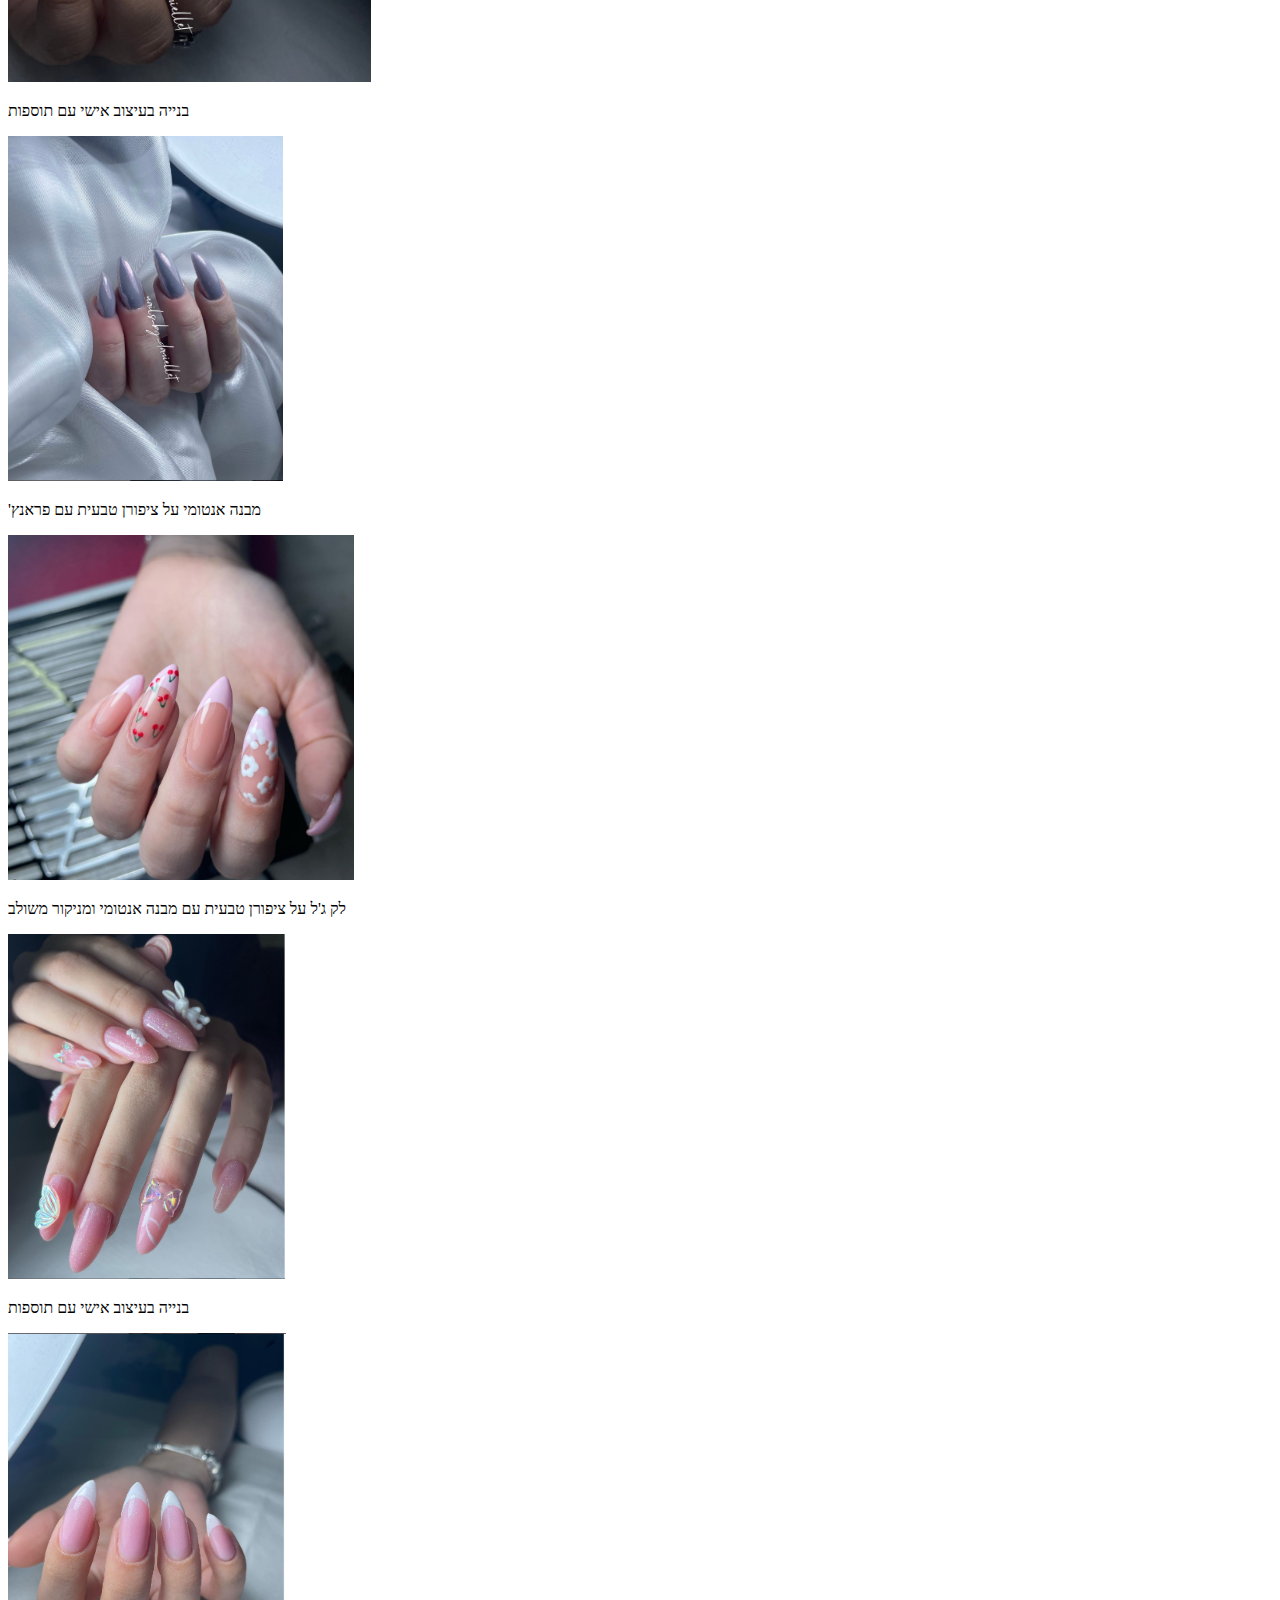
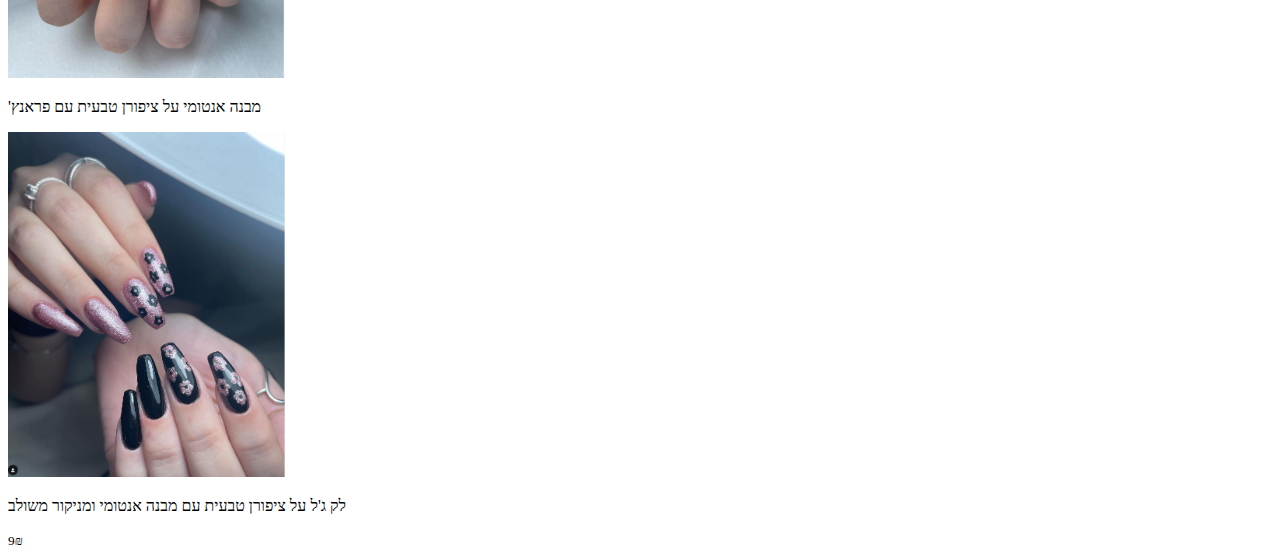
<file: Works.html>
<!DOCTYPE html>
<html lang="en">
<head>
    <meta charset="utf-8">
    <meta name="viewport" content="width=device-width, initial-scale=1">
    <title>מחירון ועבודות </title>
    <link href="https://cdn.jsdelivr.net/npm/bootstrap@5.3.0/dist/css/bootstrap.min.css" rel="stylesheet" integrity="sha384-9ndCyUaIbzAi2FUVXJi0CjmCapSmO7SnpJef0486qhLnuZ2cdeRhO02iuK6FUUVM" crossorigin="anonymous">
    <link href="stylesheet.css">
</head>
<body>
<section>
    <main>
        <header class="d-flex flex-wrap justify-content-center py-3 mb-4 border-bottom">
            <a href="/" class="d-flex align-items-center mb-3 mb-md-0 me-md-auto link-body-emphasis text-decoration-none">
                <img src="./images/Logo.png" alt="Dt Logo" class="rounded-circle me-2" width="50" height="42">

                <span class="fs-4">Danielle Nails</span>
            </a>

            <style>
                /* Define your custom CSS */
                .nav-pills .nav-item .nav-link {
                    color: darksalmon; /* Change the color of the non-active links */
                }

                .nav-pills .nav-item .nav-link.active {
                    color: black; /* Change the color of the active link */
                    background-color: darksalmon; /* Change the background color of the active link */
                }
            </style>
            <ul class="nav nav-pills">
                <li class="nav-item"><a href="Aboutus.html" class="nav-link">קצת עלינו</a></li>
                <li class="nav-item"><a href="Works.html" class="nav-link">מחירון ועבודות</a></li>
                <li class="nav-item"><a href="index.html" class="nav-link active" aria-current="page">דף הבית</a></li>
            </ul>
        </header>
</head>
        <style>
            .card-img-top {
                height: 345px; /* Set the desired height for the images */
                object-fit: cover; /* Ensure the images cover the specified height without distortion */
            }
        </style>

        <body> <div class="album py-5 bg-body-tertiary">
    <div class="container">
        <div class="row row-cols-1 row-cols-sm-2 row-cols-md-3 g-3">
            <div class="col">
                <div class="card shadow-sm">
                    <img src="./WorksImgaes/Nails.png" class="card-img-top" alt="Image 1">
                    <!--<svg class="bd-placeholder-img card-img-top" width="100%" height="225" xmlns="http://www.w3.org/2000/svg" role="img" aria-label="Placeholder: Thumbnail" preserveAspectRatio="xMidYMid slice" focusable="false"><title>Placeholder</title><rect width="100%" height="100%" fill="#55595c"></rect><text x="50%" y="50%" fill="#eceeef" dy=".3em">Thumbnail</text></svg>-->
                    <div class="card-body">
                        <p class="card-text">בנייה בעיצוב אישי עם תוספות</p>
                        <div class="d-flex justify-content-between align-items-center">
                            <div class="btn-group">
                            </div>

                        </div>
                    </div>
                </div>
            </div>
            <div class="col">
                <div class="card shadow-sm">
                    <img src="./WorksImgaes/Nails1.png" class="card-img-top" alt="Image 1">
                    <div class="card-body">
                        <p class="card-text">'מבנה אנטומי על ציפורן טבעית עם פראנץ</p>
                        <div class="d-flex justify-content-between align-items-center">

                        </div>
                    </div>
                </div>
            </div>
            <div class="col">
                <div class="card shadow-sm">
                    <img src="./WorksImgaes/Nails2.png" class="card-img-top" alt="Image 1">
                    <div class="card-body">
                        <p class="card-text">לק ג'ל על ציפורן טבעית עם מבנה אנטומי ומניקור משולב </p>
                        <div class="d-flex justify-content-between align-items-center">
                        </div>
                    </div>
                </div>
            </div>
            <div class="col">
                <div class="card shadow-sm">
                    <img src="./WorksImgaes/Nails3.png" class="card-img-top" alt="Image 1">
                    <!--<svg class="bd-placeholder-img card-img-top" width="100%" height="225" xmlns="http://www.w3.org/2000/svg" role="img" aria-label="Placeholder: Thumbnail" preserveAspectRatio="xMidYMid slice" focusable="false"><title>Placeholder</title><rect width="100%" height="100%" fill="#55595c"></rect><text x="50%" y="50%" fill="#eceeef" dy=".3em">Thumbnail</text></svg>-->
                    <div class="card-body">
                        <p class="card-text">בנייה בעיצוב אישי עם תוספות</p>
                        <div class="d-flex justify-content-between align-items-center">
                            <div class="btn-group">
                            </div>

                        </div>
                    </div>
                </div>
            </div>
            <div class="col">
                <div class="card shadow-sm">
                    <img src="./WorksImgaes/Nails4.png" class="card-img-top" alt="Image 1">
                    <div class="card-body">
                        <p class="card-text">'מבנה אנטומי על ציפורן טבעית עם פראנץ</p>
                        <div class="d-flex justify-content-between align-items-center">

                        </div>
                    </div>
                </div>
            </div>
            <div class="col">
                <div class="card shadow-sm">
                    <img src="images/lakjelmanicure.png" class="card-img-top" alt="Image 1">
                    <div class="card-body">
                        <p class="card-text">לק ג'ל על ציפורן טבעית עם מבנה אנטומי ומניקור משולב </p>
                        <div class="d-flex justify-content-between align-items-center">
                        </div>
                    </div>
                </div>
            </div>
            <div class="col">
                <div class="card shadow-sm">
                    <img src="./images/bunny-nails.png" class="card-img-top" alt="Image 1">
                    <!--<svg class="bd-placeholder-img card-img-top" width="100%" height="225" xmlns="http://www.w3.org/2000/svg" role="img" aria-label="Placeholder: Thumbnail" preserveAspectRatio="xMidYMid slice" focusable="false"><title>Placeholder</title><rect width="100%" height="100%" fill="#55595c"></rect><text x="50%" y="50%" fill="#eceeef" dy=".3em">Thumbnail</text></svg>-->
                    <div class="card-body">
                        <p class="card-text">בנייה בעיצוב אישי עם תוספות</p>
                        <div class="d-flex justify-content-between align-items-center">
                            <div class="btn-group">
                            </div>

                        </div>
                    </div>
                </div>
            </div>
            <div class="col">
                <div class="card shadow-sm">
                    <img src="./images/french1.png" class="card-img-top" alt="Image 1">
                    <div class="card-body">
                        <p class="card-text">'מבנה אנטומי על ציפורן טבעית עם פראנץ</p>
                        <div class="d-flex justify-content-between align-items-center">

                        </div>
                    </div>
                </div>
            </div>
            <div class="col">
                <div class="card shadow-sm">
                    <img src="./WorksImgaes/Nails5.png" class="card-img-top" alt="Image 1">
                    <div class="card-body">
                        <p class="card-text">לק ג'ל על ציפורן טבעית עם מבנה אנטומי ומניקור משולב </p>
                        <div class="d-flex justify-content-between align-items-center">
                        </div>
                    </div>
                    <small class="text-body-secondary">9₪</small>
                </div>
                    </div>
                </div>
            </div>

        </div>
    </div>
</div>

</body>
</html>
</file>
<file: stylesheet.css>
.nav-pills .nav-item .nav-link {
    color: darksalmon;
}

.nav-pills .nav-item .nav-link.active {
    color: black;
    background-color: darksalmon;
}

    .card-img-top {
         height: 345px;
         object-fit: cover;
     }


     .nav-pills .nav-item .nav-link {
         color: darksalmon;
     }

    .nav-pills .nav-item .nav-link.active {
        color: black;
        background-color: darksalmon;
    }
.btn-primary{
    color: black;
    background-color: lightpink;
}
/* Default styles */
.video-container {
    position: relative;
    width: 100%;
    height: auto;
    overflow: hidden;
}

.desktop-video {
    display: block;
    width: 100%;
    height: auto;
}

.mobile-image {
    display: none;
    width: 100%;
    height: auto;
    border-radius: 10px; /* Adjust the border-radius as needed */
    box-shadow: 0 0 10px rgba(0, 0, 0, 0.2); /* Add a subtle box shadow effect */
}


/* Media query for mobile devices */
@media (max-width: 768px) {
    .desktop-video {
        display: none;
    }

    .mobile-image {
        display: block;
    }
}
.rounded-circle {
    border-radius: 50%; /* Ensures the image is a circle */
}
/* Add these styles to your CSS file */
.card-img-container {
    position: relative;
}

.card-img-container .card-img-top {
    transition: opacity 0.3s ease-in-out;
}

.card-img-container:hover .card-img-top {
    opacity: 0.7; /* Adjust the transparency level as needed */
}

.card-img-container .card-info {
    position: absolute;
    top: 50%;
    left: 50%;
    transform: translate(-50%, -50%);
    text-align: center;
    background-color: rgba(255, 255, 255, 0.9);
    padding: 10px;
    display: none;
}

.card-img-container:hover .card-info {
    display: block;
}
/* Style for the card and its image overlay */
.card {
    position: relative;
    overflow: hidden;
}

.card-image-overlay {
    position: relative;
    overflow: hidden;
}

.overlay-content {
    position: absolute;
    top: 0;
    left: 0;
    opacity: 0;
    background: rgba(0, 0, 0, 0.7); /* Background color for overlay */
    width: 100%;
    height: 100%;
    display: flex;
    justify-content: center;
    align-items: center;
    transition: opacity 0.3s ease;
}

.card:hover .overlay-content {
    opacity: 1;
}

.overlay-content p {
    color: white; /* Text color */
    text-align: center;
    /* Additional styling for the text content */
}
</file>
<file: css/theme.min.css>
/*!
   * Bootstrap  v5.2.2 (https://getbootstrap.com/)
   * Copyright 2011-2022 The Bootstrap Authors
   * Copyright 2011-2022 Twitter, Inc.
   * Licensed under MIT (https://github.com/twbs/bootstrap/blob/main/LICENSE)
   */:root{--bs-blue:#1717e5;--bs-indigo:#6610f2;--bs-purple:#6f42c1;--bs-pink:#d63384;--bs-red:#dc3545;--bs-orange:#fd7e14;--bs-yellow:#ffc107;--bs-green:#198754;--bs-teal:#20c997;--bs-cyan:#0dcaf0;--bs-white:#fff;--bs-gray:#6c757d;--bs-gray-dark:#343a40;--bs-gray-100:#f8f9fa;--bs-gray-200:#e9ecef;--bs-gray-300:#dee2e6;--bs-gray-400:#ced4da;--bs-gray-500:#adb5bd;--bs-gray-600:#6c757d;--bs-gray-700:#495057;--bs-gray-800:#343a40;--bs-gray-900:#212529;--bs-primary:#151515;--bs-secondary:#6c757d;--bs-success:#198754;--bs-info:#0dcaf0;--bs-warning:#fd7e14;--bs-danger:#dc3545;--bs-light:#f8f9fa;--bs-dark:#343a40;--bs-primary-rgb:21,21,21;--bs-secondary-rgb:108,117,125;--bs-success-rgb:25,135,84;--bs-info-rgb:13,202,240;--bs-warning-rgb:253,126,20;--bs-danger-rgb:220,53,69;--bs-light-rgb:248,249,250;--bs-dark-rgb:52,58,64;--bs-white-rgb:255,255,255;--bs-black-rgb:21,21,21;--bs-body-color-rgb:33,37,41;--bs-body-bg-rgb:255,255,255;--bs-font-sans-serif:"Inter",system-ui,-apple-system,"Segoe UI",Roboto,"Helvetica Neue",Arial,"Noto Sans",sans-serif,"Apple Color Emoji","Segoe UI Emoji","Segoe UI Symbol","Noto Color Emoji";--bs-font-monospace:SFMono-Regular,Menlo,Monaco,Consolas,"Liberation Mono","Courier New",monospace;--bs-gradient:linear-gradient(180deg, rgba(255, 255, 255, 0.15), rgba(255, 255, 255, 0));--bs-body-font-family:var(--bs-font-sans-serif);--bs-body-font-size:1rem;--bs-body-font-weight:300;--bs-body-line-height:1.5;--bs-body-color:#212529;--bs-body-bg:#fff;--bs-border-width:1px;--bs-border-style:solid;--bs-border-color:#dee2e6;--bs-border-color-translucent:rgba(21, 21, 21, 0.175);--bs-border-radius:0px;--bs-border-radius-sm:0.25rem;--bs-border-radius-lg:0.5rem;--bs-border-radius-xl:1rem;--bs-border-radius-2xl:2rem;--bs-border-radius-pill:50rem;--bs-link-color:#151515;--bs-link-hover-color:#111111;--bs-code-color:#d63384;--bs-highlight-bg:#fff3cd}*,::after,::before{box-sizing:border-box}@media (prefers-reduced-motion:no-preference){:root{scroll-behavior:smooth}}body{margin:0;font-family:var(--bs-body-font-family);font-size:var(--bs-body-font-size);font-weight:var(--bs-body-font-weight);line-height:var(--bs-body-line-height);color:var(--bs-body-color);text-align:var(--bs-body-text-align);background-color:var(--bs-body-bg);-webkit-text-size-adjust:100%;-webkit-tap-highlight-color:rgba(21,21,21,0)}hr{margin:1rem 0;color:inherit;border:0;border-top:1px solid;opacity:.25}.h1,.h2,.h3,.h4,.h5,.h6,h1,h2,h3,h4,h5,h6{margin-top:0;margin-bottom:.5rem;font-weight:500;line-height:1.2}.h1,h1{font-size:calc(1.375rem + 1.5vw)}@media (min-width:1200px){.h1,h1{font-size:2.5rem}}.h2,h2{font-size:calc(1.325rem + .9vw)}@media (min-width:1200px){.h2,h2{font-size:2rem}}.h3,h3{font-size:calc(1.3rem + .6vw)}@media (min-width:1200px){.h3,h3{font-size:1.75rem}}.h4,h4{font-size:calc(1.275rem + .3vw)}@media (min-width:1200px){.h4,h4{font-size:1.5rem}}.h5,h5{font-size:1.25rem}.h6,h6{font-size:1rem}p{margin-top:0;margin-bottom:1rem}abbr[title]{text-decoration:underline dotted;cursor:help;text-decoration-skip-ink:none}address{margin-bottom:1rem;font-style:normal;line-height:inherit}ul{padding-left:2rem}ul{margin-top:0;margin-bottom:1rem}ul ul{margin-bottom:0}blockquote{margin:0 0 1rem}b,strong{font-weight:bolder}.small,small{font-size:.875em}.mark,mark{padding:.1875em;background-color:var(--bs-highlight-bg)}a{color:var(--bs-link-color);text-decoration:underline}a:hover{color:var(--bs-link-hover-color)}a:not([href]):not([class]),a:not([href]):not([class]):hover{color:inherit;text-decoration:none}code{font-family:var(--bs-font-monospace);font-size:1em}code{font-size:.875em;color:var(--bs-code-color);word-wrap:break-word}a>code{color:inherit}figure{margin:0 0 1rem}img,svg{vertical-align:middle}label{display:inline-block}button{border-radius:0}button:focus:not(:focus-visible){outline:0}button,input{margin:0;font-family:inherit;font-size:inherit;line-height:inherit}button{text-transform:none}[type=button],[type=submit],button{-webkit-appearance:button}[type=button]:not(:disabled),[type=submit]:not(:disabled),button:not(:disabled){cursor:pointer}::-moz-focus-inner{padding:0;border-style:none}::-webkit-datetime-edit-day-field,::-webkit-datetime-edit-fields-wrapper,::-webkit-datetime-edit-hour-field,::-webkit-datetime-edit-minute,::-webkit-datetime-edit-month-field,::-webkit-datetime-edit-text,::-webkit-datetime-edit-year-field{padding:0}::-webkit-inner-spin-button{height:auto}::-webkit-search-decoration{-webkit-appearance:none}::-webkit-color-swatch-wrapper{padding:0}::file-selector-button{font:inherit;-webkit-appearance:button}[hidden]{display:none!important}.lead{font-size:calc(1.258rem + .096vw);font-weight:300}@media (min-width:1200px){.lead{font-size:1.33rem}}.display-1{font-size:calc(1.625rem + 4.5vw);font-weight:300;line-height:1.2}@media (min-width:1200px){.display-1{font-size:5rem}}.display-2{font-size:calc(1.575rem + 3.9vw);font-weight:300;line-height:1.2}@media (min-width:1200px){.display-2{font-size:4.5rem}}.display-3{font-size:calc(1.525rem + 3.3vw);font-weight:300;line-height:1.2}@media (min-width:1200px){.display-3{font-size:4rem}}.display-4{font-size:calc(1.475rem + 2.7vw);font-weight:300;line-height:1.2}@media (min-width:1200px){.display-4{font-size:3.5rem}}.display-5{font-size:calc(1.425rem + 2.1vw);font-weight:300;line-height:1.2}@media (min-width:1200px){.display-5{font-size:3rem}}.display-6{font-size:calc(1.375rem + 1.5vw);font-weight:300;line-height:1.2}@media (min-width:1200px){.display-6{font-size:2.5rem}}.list-unstyled{padding-left:0;list-style:none}.blockquote{margin-bottom:1rem;font-size:1.25rem}.blockquote>:last-child{margin-bottom:0}.blockquote-footer{margin-top:-1rem;margin-bottom:1rem;font-size:.875em;color:#6c757d}.blockquote-footer::before{content:"\2014\00A0"}.img-fluid{max-width:100%;height:auto}.figure{display:inline-block}.container,.container-fluid{--bs-gutter-x:3vw;--bs-gutter-y:0;width:100%;padding-right:calc(var(--bs-gutter-x) * .5);padding-left:calc(var(--bs-gutter-x) * .5);margin-right:auto;margin-left:auto}@media (min-width:576px){.container{max-width:540px}}@media (min-width:768px){.container{max-width:720px}}@media (min-width:992px){.container{max-width:960px}}@media (min-width:1200px){.container{max-width:1140px}}@media (min-width:1680px){.container{max-width:1600px}}.row{--bs-gutter-x:3vw;--bs-gutter-y:0;display:flex;flex-wrap:wrap;margin-top:calc(-1 * var(--bs-gutter-y));margin-right:calc(-.5 * var(--bs-gutter-x));margin-left:calc(-.5 * var(--bs-gutter-x))}.row>*{flex-shrink:0;width:100%;max-width:100%;padding-right:calc(var(--bs-gutter-x) * .5);padding-left:calc(var(--bs-gutter-x) * .5);margin-top:var(--bs-gutter-y)}.col{flex:1 0 0%}.row-cols-1>*{flex:0 0 auto;width:100%}.col-auto{flex:0 0 auto;width:auto}.col-4{flex:0 0 auto;width:33.33333%}.col-5{flex:0 0 auto;width:41.66667%}.col-6{flex:0 0 auto;width:50%}.col-7{flex:0 0 auto;width:58.33333%}.col-10{flex:0 0 auto;width:83.33333%}.col-12{flex:0 0 auto;width:100%}.g-0,.gx-0{--bs-gutter-x:0}.g-0{--bs-gutter-y:0}.gx-3{--bs-gutter-x:1rem}.gx-4{--bs-gutter-x:1.5rem}.g-5,.gx-5{--bs-gutter-x:3rem}.g-5{--bs-gutter-y:3rem}@media (min-width:768px){.col-md{flex:1 0 0%}.row-cols-md-2>*{flex:0 0 auto;width:50%}.col-md-auto{flex:0 0 auto;width:auto}.col-md-2{flex:0 0 auto;width:16.66667%}.col-md-3{flex:0 0 auto;width:25%}.col-md-4{flex:0 0 auto;width:33.33333%}.col-md-5{flex:0 0 auto;width:41.66667%}.col-md-6{flex:0 0 auto;width:50%}.col-md-7{flex:0 0 auto;width:58.33333%}.col-md-9{flex:0 0 auto;width:75%}.col-md-11{flex:0 0 auto;width:91.66667%}.offset-md-1{margin-left:8.33333%}}@media (min-width:992px){.col-lg-3{flex:0 0 auto;width:25%}.col-lg-4{flex:0 0 auto;width:33.33333%}.col-lg-5{flex:0 0 auto;width:41.66667%}.col-lg-6{flex:0 0 auto;width:50%}.col-lg-7{flex:0 0 auto;width:58.33333%}.col-lg-8{flex:0 0 auto;width:66.66667%}.col-lg-10{flex:0 0 auto;width:83.33333%}.col-lg-11{flex:0 0 auto;width:91.66667%}.col-lg-12{flex:0 0 auto;width:100%}.offset-lg-1{margin-left:8.33333%}}@media (min-width:1200px){.col-xl-3{flex:0 0 auto;width:25%}.col-xl-4{flex:0 0 auto;width:33.33333%}.col-xl-6{flex:0 0 auto;width:50%}.col-xl-8{flex:0 0 auto;width:66.66667%}.col-xl-10{flex:0 0 auto;width:83.33333%}.offset-xl-2{margin-left:16.66667%}}.form-label{margin-bottom:.5rem}.form-text{margin-top:.25rem;font-size:.875em;color:#6c757d}.form-control{display:block;width:100%;padding:.375rem .75rem;font-size:1rem;font-weight:300;line-height:1.5;color:#212529;background-color:#fff;background-clip:padding-box;border:1px solid #ced4da;appearance:none;border-radius:0;transition:border-color .15s ease-in-out,box-shadow .15s ease-in-out}@media (prefers-reduced-motion:reduce){.form-control{transition:none}}.form-control:focus{color:#212529;background-color:#fff;border-color:#8a8a8a;outline:0;box-shadow:0 0 0 .25rem rgba(21,21,21,.25)}.form-control::-webkit-date-and-time-value{height:1.5em}.form-control::placeholder{color:#6c757d;opacity:1}.form-control:disabled{background-color:#e9ecef;opacity:1}.form-control::file-selector-button{padding:.375rem .75rem;margin:-.375rem -.75rem;margin-inline-end:.75rem;color:#212529;background-color:#e9ecef;pointer-events:none;border-color:inherit;border-style:solid;border-width:0;border-inline-end-width:1px;border-radius:0;transition:color .15s ease-in-out,background-color .15s ease-in-out,border-color .15s ease-in-out,box-shadow .15s ease-in-out}@media (prefers-reduced-motion:reduce){.form-control::file-selector-button{transition:none}}.form-control:hover:not(:disabled):not([readonly])::file-selector-button{background-color:#dde0e3}.form-control-lg{min-height:calc(1.5em + 1rem + 2px);padding:.5rem 1rem;font-size:1.25rem;border-radius:.5rem}.form-control-lg::file-selector-button{padding:.5rem 1rem;margin:-.5rem -1rem;margin-inline-end:1rem}.form-check{display:block;min-height:1.5rem;padding-left:1.5em;margin-bottom:.125rem}.form-check .form-check-input{float:left;margin-left:-1.5em}.form-check-input{width:1em;height:1em;margin-top:.25em;vertical-align:top;background-color:#fff;background-repeat:no-repeat;background-position:center;background-size:contain;border:1px solid rgba(21,21,21,.25);appearance:none;print-color-adjust:exact}.form-check-input[type=checkbox]{border-radius:.25em}.form-check-input:active{filter:brightness(90%)}.form-check-input:focus{border-color:#8a8a8a;outline:0;box-shadow:0 0 0 .25rem rgba(21,21,21,.25)}.form-check-input:checked{background-color:#151515;border-color:#151515}.form-check-input:checked[type=checkbox]{background-image:url("data:image/svg+xml,%3csvg xmlns='http://www.w3.org/2000/svg' viewBox='0 0 20 20'%3e%3cpath fill='none' stroke='%23fff' stroke-linecap='round' stroke-linejoin='round' stroke-width='3' d='m6 10 3 3 6-6'/%3e%3c/svg%3e")}.form-check-input[type=checkbox]:indeterminate{background-color:#151515;border-color:#151515;background-image:url("data:image/svg+xml,%3csvg xmlns='http://www.w3.org/2000/svg' viewBox='0 0 20 20'%3e%3cpath fill='none' stroke='%23fff' stroke-linecap='round' stroke-linejoin='round' stroke-width='3' d='M6 10h8'/%3e%3c/svg%3e")}.form-check-input:disabled{pointer-events:none;filter:none;opacity:.5}.form-check-input:disabled~.form-check-label{cursor:default;opacity:.5}.form-floating{position:relative}.form-floating>.form-control{height:calc(3.5rem + 2px);line-height:1.25}.form-floating>label{position:absolute;top:0;left:0;width:100%;height:100%;padding:1rem .75rem;overflow:hidden;text-align:start;text-overflow:ellipsis;white-space:nowrap;pointer-events:none;border:1px solid transparent;transform-origin:0 0;transition:opacity .1s ease-in-out,transform .1s ease-in-out}@media (prefers-reduced-motion:reduce){.form-floating>label{transition:none}}.form-floating>.form-control{padding:1rem .75rem}.form-floating>.form-control::placeholder{color:transparent}.form-floating>.form-control:focus,.form-floating>.form-control:not(:placeholder-shown){padding-top:1.625rem;padding-bottom:.625rem}.form-floating>.form-control:-webkit-autofill{padding-top:1.625rem;padding-bottom:.625rem}.form-floating>.form-control:focus~label,.form-floating>.form-control:not(:placeholder-shown)~label{opacity:.65;transform:scale(.85) translateY(-.5rem) translateX(.15rem)}.form-floating>.form-control:-webkit-autofill~label{opacity:.65;transform:scale(.85) translateY(-.5rem) translateX(.15rem)}.btn{--bs-btn-padding-x:0.75rem;--bs-btn-padding-y:0.375rem;--bs-btn-font-size:1rem;--bs-btn-font-weight:300;--bs-btn-line-height:1.5;--bs-btn-color:#212529;--bs-btn-bg:transparent;--bs-btn-border-width:1px;--bs-btn-border-color:transparent;--bs-btn-border-radius:0px;--bs-btn-hover-border-color:transparent;--bs-btn-box-shadow:inset 0 1px 0 rgba(255, 255, 255, 0.15),0 1px 1px rgba(21, 21, 21, 0.075);--bs-btn-disabled-opacity:0.65;--bs-btn-focus-box-shadow:0 0 0 0.25rem rgba(var(--bs-btn-focus-shadow-rgb), .5);display:inline-block;padding:var(--bs-btn-padding-y) var(--bs-btn-padding-x);font-family:var(--bs-btn-font-family);font-size:var(--bs-btn-font-size);font-weight:var(--bs-btn-font-weight);line-height:var(--bs-btn-line-height);color:var(--bs-btn-color);text-align:center;text-decoration:none;vertical-align:middle;cursor:pointer;user-select:none;border:var(--bs-btn-border-width) solid var(--bs-btn-border-color);border-radius:var(--bs-btn-border-radius);background-color:var(--bs-btn-bg);transition:color .15s ease-in-out,background-color .15s ease-in-out,border-color .15s ease-in-out,box-shadow .15s ease-in-out}@media (prefers-reduced-motion:reduce){.btn{transition:none}}.btn:hover{color:var(--bs-btn-hover-color);background-color:var(--bs-btn-hover-bg);border-color:var(--bs-btn-hover-border-color)}.btn:focus-visible{color:var(--bs-btn-hover-color);background-color:var(--bs-btn-hover-bg);border-color:var(--bs-btn-hover-border-color);outline:0;box-shadow:var(--bs-btn-focus-box-shadow)}.btn.active,.btn.show,.btn:first-child:active,:not(.btn-check)+.btn:active{color:var(--bs-btn-active-color);background-color:var(--bs-btn-active-bg);border-color:var(--bs-btn-active-border-color)}.btn.active:focus-visible,.btn.show:focus-visible,.btn:first-child:active:focus-visible,:not(.btn-check)+.btn:active:focus-visible{box-shadow:var(--bs-btn-focus-box-shadow)}.btn:disabled{color:var(--bs-btn-disabled-color);pointer-events:none;background-color:var(--bs-btn-disabled-bg);border-color:var(--bs-btn-disabled-border-color);opacity:var(--bs-btn-disabled-opacity)}.btn-primary{--bs-btn-color:#fff;--bs-btn-bg:#151515;--bs-btn-border-color:#151515;--bs-btn-hover-color:#fff;--bs-btn-hover-bg:#121212;--bs-btn-hover-border-color:#111111;--bs-btn-focus-shadow-rgb:56,56,56;--bs-btn-active-color:#fff;--bs-btn-active-bg:#111111;--bs-btn-active-border-color:#101010;--bs-btn-active-shadow:inset 0 3px 5px rgba(21, 21, 21, 0.125);--bs-btn-disabled-color:#fff;--bs-btn-disabled-bg:#151515;--bs-btn-disabled-border-color:#151515}.btn-warning{--bs-btn-color:#151515;--bs-btn-bg:#fd7e14;--bs-btn-border-color:#fd7e14;--bs-btn-hover-color:#151515;--bs-btn-hover-bg:#fd9137;--bs-btn-hover-border-color:#fd8b2c;--bs-btn-focus-shadow-rgb:218,110,20;--bs-btn-active-color:#151515;--bs-btn-active-bg:#fd9843;--bs-btn-active-border-color:#fd8b2c;--bs-btn-active-shadow:inset 0 3px 5px rgba(21, 21, 21, 0.125);--bs-btn-disabled-color:#151515;--bs-btn-disabled-bg:#fd7e14;--bs-btn-disabled-border-color:#fd7e14}.btn-light{--bs-btn-color:#151515;--bs-btn-bg:#f8f9fa;--bs-btn-border-color:#f8f9fa;--bs-btn-hover-color:#151515;--bs-btn-hover-bg:#d3d4d5;--bs-btn-hover-border-color:#c6c7c8;--bs-btn-focus-shadow-rgb:214,215,216;--bs-btn-active-color:#151515;--bs-btn-active-bg:#c6c7c8;--bs-btn-active-border-color:#babbbc;--bs-btn-active-shadow:inset 0 3px 5px rgba(21, 21, 21, 0.125);--bs-btn-disabled-color:#151515;--bs-btn-disabled-bg:#f8f9fa;--bs-btn-disabled-border-color:#f8f9fa}.btn-dark{--bs-btn-color:#fff;--bs-btn-bg:#343a40;--bs-btn-border-color:#343a40;--bs-btn-hover-color:#fff;--bs-btn-hover-bg:#52585d;--bs-btn-hover-border-color:#484e53;--bs-btn-focus-shadow-rgb:82,88,93;--bs-btn-active-color:#fff;--bs-btn-active-bg:#5d6166;--bs-btn-active-border-color:#484e53;--bs-btn-active-shadow:inset 0 3px 5px rgba(21, 21, 21, 0.125);--bs-btn-disabled-color:#fff;--bs-btn-disabled-bg:#343a40;--bs-btn-disabled-border-color:#343a40}.btn-outline-primary{--bs-btn-color:#151515;--bs-btn-border-color:#151515;--bs-btn-hover-color:#fff;--bs-btn-hover-bg:#151515;--bs-btn-hover-border-color:#151515;--bs-btn-focus-shadow-rgb:21,21,21;--bs-btn-active-color:#fff;--bs-btn-active-bg:#151515;--bs-btn-active-border-color:#151515;--bs-btn-active-shadow:inset 0 3px 5px rgba(21, 21, 21, 0.125);--bs-btn-disabled-color:#151515;--bs-btn-disabled-bg:transparent;--bs-btn-disabled-border-color:#151515;--bs-gradient:none}.btn-lg{--bs-btn-padding-y:0.5rem;--bs-btn-padding-x:1rem;--bs-btn-font-size:1.25rem;--bs-btn-border-radius:0.5rem}.fade{transition:opacity .15s linear}@media (prefers-reduced-motion:reduce){.fade{transition:none}}.fade:not(.show){opacity:0}.collapse:not(.show){display:none}.collapsing{height:0;overflow:hidden;transition:height .35s ease}@media (prefers-reduced-motion:reduce){.collapsing{transition:none}}.nav{--bs-nav-link-padding-x:1rem;--bs-nav-link-padding-y:0.5rem;--bs-nav-link-color:var(--bs-link-color);--bs-nav-link-hover-color:var(--bs-link-hover-color);--bs-nav-link-disabled-color:#6c757d;display:flex;flex-wrap:wrap;padding-left:0;margin-bottom:0;list-style:none}.nav-link{display:block;padding:var(--bs-nav-link-padding-y) var(--bs-nav-link-padding-x);font-size:var(--bs-nav-link-font-size);font-weight:var(--bs-nav-link-font-weight);color:var(--bs-nav-link-color);text-decoration:none;transition:color .15s ease-in-out,background-color .15s ease-in-out,border-color .15s ease-in-out}@media (prefers-reduced-motion:reduce){.nav-link{transition:none}}.nav-link:focus,.nav-link:hover{color:var(--bs-nav-link-hover-color)}.navbar{--bs-navbar-padding-x:0;--bs-navbar-padding-y:0.5rem;--bs-navbar-color:rgba(21, 21, 21, 0.7);--bs-navbar-hover-color:rgba(21, 21, 21, 0.8);--bs-navbar-disabled-color:rgba(21, 21, 21, 0.3);--bs-navbar-active-color:rgba(21, 21, 21, 0.9);--bs-navbar-brand-padding-y:0.3125rem;--bs-navbar-brand-margin-end:1rem;--bs-navbar-brand-font-size:1.25rem;--bs-navbar-brand-color:rgba(21, 21, 21, 0.9);--bs-navbar-brand-hover-color:rgba(21, 21, 21, 0.9);--bs-navbar-nav-link-padding-x:0.5rem;--bs-navbar-toggler-padding-y:0.25rem;--bs-navbar-toggler-padding-x:0.75rem;--bs-navbar-toggler-font-size:1.25rem;--bs-navbar-toggler-icon-bg:url("data:image/svg+xml,%3csvg xmlns='http://www.w3.org/2000/svg' viewBox='0 0 30 30'%3e%3cpath stroke='rgba%2821, 21, 21, 0.7%29' stroke-linecap='round' stroke-miterlimit='10' stroke-width='2' d='M4 7h22M4 15h22M4 23h22'/%3e%3c/svg%3e");--bs-navbar-toggler-border-color:rgba(21, 21, 21, 0.1);--bs-navbar-toggler-border-radius:0px;--bs-navbar-toggler-focus-width:0.25rem;--bs-navbar-toggler-transition:box-shadow 0.15s ease-in-out;position:relative;display:flex;flex-wrap:wrap;align-items:center;justify-content:space-between;padding:var(--bs-navbar-padding-y) var(--bs-navbar-padding-x)}.navbar>.container,.navbar>.container-fluid{display:flex;flex-wrap:inherit;align-items:center;justify-content:space-between}.navbar-brand{padding-top:var(--bs-navbar-brand-padding-y);padding-bottom:var(--bs-navbar-brand-padding-y);margin-right:var(--bs-navbar-brand-margin-end);font-size:var(--bs-navbar-brand-font-size);color:var(--bs-navbar-brand-color);text-decoration:none;white-space:nowrap}.navbar-brand:focus,.navbar-brand:hover{color:var(--bs-navbar-brand-hover-color)}.navbar-nav{--bs-nav-link-padding-x:0;--bs-nav-link-padding-y:0.5rem;--bs-nav-link-color:var(--bs-navbar-color);--bs-nav-link-hover-color:var(--bs-navbar-hover-color);--bs-nav-link-disabled-color:var(--bs-navbar-disabled-color);display:flex;flex-direction:column;padding-left:0;margin-bottom:0;list-style:none}.navbar-nav .nav-link.active,.navbar-nav .show>.nav-link{color:var(--bs-navbar-active-color)}.navbar-collapse{flex-basis:100%;flex-grow:1;align-items:center}.navbar-toggler{padding:var(--bs-navbar-toggler-padding-y) var(--bs-navbar-toggler-padding-x);font-size:var(--bs-navbar-toggler-font-size);line-height:1;color:var(--bs-navbar-color);background-color:transparent;border:var(--bs-border-width) solid var(--bs-navbar-toggler-border-color);border-radius:var(--bs-navbar-toggler-border-radius);transition:var(--bs-navbar-toggler-transition)}@media (prefers-reduced-motion:reduce){.navbar-toggler{transition:none}}.navbar-toggler:hover{text-decoration:none}.navbar-toggler:focus{text-decoration:none;outline:0;box-shadow:0 0 0 var(--bs-navbar-toggler-focus-width)}.navbar-toggler-icon{display:inline-block;width:1.5em;height:1.5em;vertical-align:middle;background-image:var(--bs-navbar-toggler-icon-bg);background-repeat:no-repeat;background-position:center;background-size:100%}@media (min-width:992px){.navbar-expand-lg{flex-wrap:nowrap;justify-content:flex-start}.navbar-expand-lg .navbar-nav{flex-direction:row}.navbar-expand-lg .navbar-nav .nav-link{padding-right:var(--bs-navbar-nav-link-padding-x);padding-left:var(--bs-navbar-nav-link-padding-x)}.navbar-expand-lg .navbar-collapse{display:flex!important;flex-basis:auto}.navbar-expand-lg .navbar-toggler{display:none}}.card{--bs-card-spacer-y:1rem;--bs-card-spacer-x:1rem;--bs-card-title-spacer-y:0.5rem;--bs-card-border-width:1px;--bs-card-border-color:var(--bs-border-color-translucent);--bs-card-border-radius:0px;--bs-card-inner-border-radius:-1px;--bs-card-cap-padding-y:0.5rem;--bs-card-cap-padding-x:1rem;--bs-card-cap-bg:rgba(21, 21, 21, 0.03);--bs-card-bg:#fff;--bs-card-img-overlay-padding:1rem;--bs-card-group-margin:1.5vw;position:relative;display:flex;flex-direction:column;min-width:0;height:var(--bs-card-height);word-wrap:break-word;background-color:var(--bs-card-bg);background-clip:border-box;border:var(--bs-card-border-width) solid var(--bs-card-border-color);border-radius:var(--bs-card-border-radius)}.card>hr{margin-right:0;margin-left:0}.card-body{flex:1 1 auto;padding:var(--bs-card-spacer-y) var(--bs-card-spacer-x);color:var(--bs-card-color)}.card-title{margin-bottom:var(--bs-card-title-spacer-y)}.card-text:last-child{margin-bottom:0}.badge{--bs-badge-padding-x:0.65em;--bs-badge-padding-y:0.35em;--bs-badge-font-size:0.75em;--bs-badge-font-weight:700;--bs-badge-color:#fff;--bs-badge-border-radius:0px;display:inline-block;padding:var(--bs-badge-padding-y) var(--bs-badge-padding-x);font-size:var(--bs-badge-font-size);font-weight:var(--bs-badge-font-weight);line-height:1;color:var(--bs-badge-color);text-align:center;white-space:nowrap;vertical-align:baseline;border-radius:var(--bs-badge-border-radius)}.badge:empty{display:none}.btn .badge{position:relative;top:-1px}@keyframes progress-bar-stripes{0%{background-position-x:1rem}}.modal-backdrop{--bs-backdrop-zindex:1050;--bs-backdrop-bg:#151515;--bs-backdrop-opacity:0.5;position:fixed;top:0;left:0;z-index:var(--bs-backdrop-zindex);width:100vw;height:100vh;background-color:var(--bs-backdrop-bg)}.modal-backdrop.fade{opacity:0}.modal-backdrop.show{opacity:var(--bs-backdrop-opacity)}@keyframes spinner-border{to{transform:rotate(360deg)}}@keyframes spinner-grow{0%{transform:scale(0)}50%{opacity:1;transform:none}}.offcanvas-backdrop{position:fixed;top:0;left:0;z-index:1040;width:100vw;height:100vh;background-color:#151515}.offcanvas-backdrop.fade{opacity:0}.offcanvas-backdrop.show{opacity:.5}.placeholder{display:inline-block;min-height:1em;vertical-align:middle;cursor:wait;background-color:currentcolor;opacity:.5}.placeholder.btn::before{display:inline-block;content:""}@keyframes placeholder-glow{50%{opacity:.2}}@keyframes placeholder-wave{100%{mask-position:-200% 0}}.text-bg-light{color:#151515!important;background-color:RGBA(248,249,250,var(--bs-bg-opacity,1))!important}.link-primary{color:#151515!important}.link-primary:focus,.link-primary:hover{color:#111!important}.link-secondary{color:#6c757d!important}.link-secondary:focus,.link-secondary:hover{color:#565e64!important}.link-dark{color:#343a40!important}.link-dark:focus,.link-dark:hover{color:#2a2e33!important}.ratio{position:relative;width:100%}.ratio::before{display:block;padding-top:var(--bs-aspect-ratio);content:""}.ratio>*{position:absolute;top:0;left:0;width:100%;height:100%}.ratio-1x1{--bs-aspect-ratio:100%}.ratio-4x3{--bs-aspect-ratio:calc(3 / 4 * 100%)}.ratio-16x9{--bs-aspect-ratio:calc(9 / 16 * 100%)}.fixed-top{position:fixed;top:0;right:0;left:0;z-index:1030}.float-start{float:left!important}.float-end{float:right!important}.opacity-50{opacity:.5!important}.opacity-75{opacity:.75!important}.overflow-hidden{overflow:hidden!important}.overflow-scroll{overflow:scroll!important}.d-inline{display:inline!important}.d-block{display:block!important}.d-grid{display:grid!important}.d-flex{display:flex!important}.shadow{box-shadow:0 3rem 4rem rgba(21,21,21,.25)!important}.shadow-sm{box-shadow:0 1rem 1.5rem rgba(21,21,21,.25)!important}.position-relative{position:relative!important}.position-absolute{position:absolute!important}.top-0{top:0!important}.bottom-0{bottom:0!important}.start-0{left:0!important}.end-0{right:0!important}.translate-middle{transform:translate(-50%,-50%)!important}.border{border:var(--bs-border-width) var(--bs-border-style) var(--bs-border-color)!important}.border-0{border:0!important}.border-top{border-top:var(--bs-border-width) var(--bs-border-style) var(--bs-border-color)!important}.border-end{border-right:var(--bs-border-width) var(--bs-border-style) var(--bs-border-color)!important}.border-bottom{border-bottom:var(--bs-border-width) var(--bs-border-style) var(--bs-border-color)!important}.border-start{border-left:var(--bs-border-width) var(--bs-border-style) var(--bs-border-color)!important}.border-secondary{--bs-border-opacity:1;border-color:rgba(var(--bs-secondary-rgb),var(--bs-border-opacity))!important}.border-light{--bs-border-opacity:1;border-color:rgba(var(--bs-light-rgb),var(--bs-border-opacity))!important}.border-dark{--bs-border-opacity:1;border-color:rgba(var(--bs-dark-rgb),var(--bs-border-opacity))!important}.border-white{--bs-border-opacity:1;border-color:rgba(var(--bs-white-rgb),var(--bs-border-opacity))!important}.w-50{width:50%!important}.w-100{width:100%!important}.vw-100{width:100vw!important}.h-50{height:50%!important}.h-100{height:100%!important}.flex-fill{flex:1 1 auto!important}.flex-column{flex-direction:column!important}.justify-content-end{justify-content:flex-end!important}.justify-content-center{justify-content:center!important}.justify-content-between{justify-content:space-between!important}.align-items-start{align-items:flex-start!important}.align-items-center{align-items:center!important}.align-items-stretch{align-items:stretch!important}.align-self-end{align-self:flex-end!important}.m-0{margin:0!important}.mx-1{margin-right:.25rem!important;margin-left:.25rem!important}.my-1{margin-top:.25rem!important;margin-bottom:.25rem!important}.my-2{margin-top:.5rem!important;margin-bottom:.5rem!important}.my-3{margin-top:1rem!important;margin-bottom:1rem!important}.my-4{margin-top:1.5rem!important;margin-bottom:1.5rem!important}.my-5{margin-top:3rem!important;margin-bottom:3rem!important}.mt-0{margin-top:0!important}.mt-1{margin-top:.25rem!important}.mt-2{margin-top:.5rem!important}.mt-3{margin-top:1rem!important}.mt-4{margin-top:1.5rem!important}.mt-5{margin-top:3rem!important}.me-1{margin-right:.25rem!important}.me-2{margin-right:.5rem!important}.me-3{margin-right:1rem!important}.me-5{margin-right:3rem!important}.me-auto{margin-right:auto!important}.mb-0{margin-bottom:0!important}.mb-2{margin-bottom:.5rem!important}.mb-3{margin-bottom:1rem!important}.mb-4{margin-bottom:1.5rem!important}.mb-5{margin-bottom:3rem!important}.mb-auto{margin-bottom:auto!important}.ms-1{margin-left:.25rem!important}.ms-3{margin-left:1rem!important}.ms-4{margin-left:1.5rem!important}.mb-n4{margin-bottom:-1.5rem!important}.ms-n5{margin-left:-3rem!important}.p-0{padding:0!important}.p-1{padding:.25rem!important}.p-2{padding:.5rem!important}.p-3{padding:1rem!important}.p-4{padding:1.5rem!important}.p-5{padding:3rem!important}.px-0{padding-right:0!important;padding-left:0!important}.px-1{padding-right:.25rem!important;padding-left:.25rem!important}.px-3{padding-right:1rem!important;padding-left:1rem!important}.px-4{padding-right:1.5rem!important;padding-left:1.5rem!important}.px-5{padding-right:3rem!important;padding-left:3rem!important}.py-2{padding-top:.5rem!important;padding-bottom:.5rem!important}.py-3{padding-top:1rem!important;padding-bottom:1rem!important}.py-4{padding-top:1.5rem!important;padding-bottom:1.5rem!important}.py-5{padding-top:3rem!important;padding-bottom:3rem!important}.pt-0{padding-top:0!important}.pt-2{padding-top:.5rem!important}.pt-3{padding-top:1rem!important}.pt-4{padding-top:1.5rem!important}.pt-5{padding-top:3rem!important}.pe-1{padding-right:.25rem!important}.pe-3{padding-right:1rem!important}.pe-4{padding-right:1.5rem!important}.pb-0{padding-bottom:0!important}.pb-1{padding-bottom:.25rem!important}.pb-3{padding-bottom:1rem!important}.pb-4{padding-bottom:1.5rem!important}.pb-5{padding-bottom:3rem!important}.ps-0{padding-left:0!important}.ps-2{padding-left:.5rem!important}.ps-3{padding-left:1rem!important}.fs-1{font-size:calc(1.375rem + 1.5vw)!important}.fs-2{font-size:calc(1.325rem + .9vw)!important}.fs-3{font-size:calc(1.3rem + .6vw)!important}.fs-4{font-size:calc(1.275rem + .3vw)!important}.fs-5{font-size:1.25rem!important}.fs-6{font-size:1rem!important}.fst-italic{font-style:italic!important}.fw-light{font-weight:300!important}.fw-lighter{font-weight:lighter!important}.fw-bold{font-weight:700!important}.fw-bolder{font-weight:bolder!important}.lh-1{line-height:1!important}.text-start{text-align:left!important}.text-end{text-align:right!important}.text-center{text-align:center!important}.text-decoration-none{text-decoration:none!important}.text-primary{--bs-text-opacity:1;color:rgba(var(--bs-primary-rgb),var(--bs-text-opacity))!important}.text-secondary{--bs-text-opacity:1;color:rgba(var(--bs-secondary-rgb),var(--bs-text-opacity))!important}.text-success{--bs-text-opacity:1;color:rgba(var(--bs-success-rgb),var(--bs-text-opacity))!important}.text-warning{--bs-text-opacity:1;color:rgba(var(--bs-warning-rgb),var(--bs-text-opacity))!important}.text-danger{--bs-text-opacity:1;color:rgba(var(--bs-danger-rgb),var(--bs-text-opacity))!important}.text-light{--bs-text-opacity:1;color:rgba(var(--bs-light-rgb),var(--bs-text-opacity))!important}.text-dark{--bs-text-opacity:1;color:rgba(var(--bs-dark-rgb),var(--bs-text-opacity))!important}.text-white{--bs-text-opacity:1;color:rgba(var(--bs-white-rgb),var(--bs-text-opacity))!important}.text-muted{--bs-text-opacity:1;color:#6c757d!important}.text-black-50{--bs-text-opacity:1;color:rgba(21,21,21,.5)!important}.bg-primary{--bs-bg-opacity:1;background-color:rgba(var(--bs-primary-rgb),var(--bs-bg-opacity))!important}.bg-success{--bs-bg-opacity:1;background-color:rgba(var(--bs-success-rgb),var(--bs-bg-opacity))!important}.bg-info{--bs-bg-opacity:1;background-color:rgba(var(--bs-info-rgb),var(--bs-bg-opacity))!important}.bg-light{--bs-bg-opacity:1;background-color:rgba(var(--bs-light-rgb),var(--bs-bg-opacity))!important}.bg-dark{--bs-bg-opacity:1;background-color:rgba(var(--bs-dark-rgb),var(--bs-bg-opacity))!important}.bg-black{--bs-bg-opacity:1;background-color:rgba(var(--bs-black-rgb),var(--bs-bg-opacity))!important}.bg-white{--bs-bg-opacity:1;background-color:rgba(var(--bs-white-rgb),var(--bs-bg-opacity))!important}.rounded{border-radius:var(--bs-border-radius)!important}.rounded-0{border-radius:0!important}.rounded-4{border-radius:var(--bs-border-radius-xl)!important}.rounded-circle{border-radius:50%!important}.rounded-pill{border-radius:var(--bs-border-radius-pill)!important}.rounded-top{border-top-left-radius:var(--bs-border-radius)!important;border-top-right-radius:var(--bs-border-radius)!important}.rounded-bottom{border-bottom-right-radius:var(--bs-border-radius)!important;border-bottom-left-radius:var(--bs-border-radius)!important}.rounded-start{border-bottom-left-radius:var(--bs-border-radius)!important;border-top-left-radius:var(--bs-border-radius)!important}@media (min-width:576px){.px-sm-2{padding-right:.5rem!important;padding-left:.5rem!important}}@media (min-width:768px){.mt-md-0{margin-top:0!important}.pe-md-0{padding-right:0!important}}@media (min-width:992px){.mt-lg-0{margin-top:0!important}.mb-lg-0{margin-bottom:0!important}.px-lg-4{padding-right:1.5rem!important;padding-left:1.5rem!important}}@media (min-width:1200px){.fs-1{font-size:2.5rem!important}.fs-2{font-size:2rem!important}.fs-3{font-size:1.75rem!important}.fs-4{font-size:1.5rem!important}}html{scroll-behavior:smooth}.btn,.nav-link.collapsed,.navbar,.navbar-collapse.collapse.show,.navbar-collapse.collapsing,.scrolled,.shadow,a,img{transition:all .5s ease-in-out 0s}.display-huge{font-size:calc(5rem + 3vw)}.bg-cover{background-size:cover;background-position:center center}.navbar{padding-top:32px;padding-bottom:32px}.navbar.scrolled{padding-top:12px;padding-bottom:12px;background-color:rgba(255,255,255,.9)}.link-fancy{color:#151515;text-decoration:none;display:inline-block;position:relative}.link-fancy:hover{color:#6c757d}.link-fancy:before{content:'';display:block;height:1px;width:100%;transform-origin:left;position:absolute;left:0;bottom:0;background-image:linear-gradient(90deg,#151515 0,#151515 25%,transparent 0,transparent 50%,#151515 0,#151515 75%,transparent 0,transparent);background-repeat:no-repeat;background-position:0;background-size:400% 1px;transition:background-position .8s ease-in-out}.link-fancy:hover:before{background-position:100%}.navbar-collapse.collapse.show,.navbar-collapse.collapsing{background-color:#fff;padding:10px}.blockquote-xl{font-size:calc(1rem + 1vw);font-style:italic;font-weight:bolder}.display-huge{font-size:calc(2rem + 3vw)}.btn-xl{--bs-btn-padding-y:calc(1rem + .3vh);--bs-btn-padding-x:calc(1rem + 1.4vw);--bs-btn-font-size:1.2rem;--bs-btn-border-radius:0px;font-size:1rem}@media (min-width:1200px){.scrollx{transform:translateX(calc(max(1140px,100vw)/ 2 - 570px))}}@media (min-width:1680px){.scrollx{transform:translateX(calc(max(1320px,100vw)/ 2 - 660px))}}.bg-cover{background-size:cover}.bp-center{background-position:center center}.bg-gray-100{background-color:#f8f9fa}.bg-gray-900{background-color:#212529}.bg-black{background-color:#151515}.py-vh-1{padding-top:1.5vh;padding-bottom:1.5vh}.py-vh-2{padding-top:3vh;padding-bottom:3vh}.py-vh-3{padding-top:6vh;padding-bottom:6vh}.py-vh-4{padding-top:9vh;padding-bottom:9vh}.py-vh-5{padding-top:12vh;padding-bottom:12vh}.py-vh-6{padding-top:16vh;padding-bottom:16vh}.px-vw-5{padding-left:8vw;padding-right:8vw}[data-aos][data-aos][data-aos-duration="50"],body[data-aos-duration="50"] [data-aos]{transition-duration:50ms}[data-aos][data-aos][data-aos-delay="50"],body[data-aos-delay="50"] [data-aos]{transition-delay:0s}[data-aos][data-aos][data-aos-delay="50"].aos-animate,body[data-aos-delay="50"] [data-aos].aos-animate{transition-delay:50ms}[data-aos][data-aos][data-aos-duration="100"],body[data-aos-duration="100"] [data-aos]{transition-duration:.1s}[data-aos][data-aos][data-aos-delay="100"],body[data-aos-delay="100"] [data-aos]{transition-delay:0s}[data-aos][data-aos][data-aos-delay="100"].aos-animate,body[data-aos-delay="100"] [data-aos].aos-animate{transition-delay:.1s}[data-aos][data-aos][data-aos-duration="150"],body[data-aos-duration="150"] [data-aos]{transition-duration:.15s}[data-aos][data-aos][data-aos-delay="150"],body[data-aos-delay="150"] [data-aos]{transition-delay:0s}[data-aos][data-aos][data-aos-delay="150"].aos-animate,body[data-aos-delay="150"] [data-aos].aos-animate{transition-delay:.15s}[data-aos][data-aos][data-aos-duration="200"],body[data-aos-duration="200"] [data-aos]{transition-duration:.2s}[data-aos][data-aos][data-aos-delay="200"],body[data-aos-delay="200"] [data-aos]{transition-delay:0s}[data-aos][data-aos][data-aos-delay="200"].aos-animate,body[data-aos-delay="200"] [data-aos].aos-animate{transition-delay:.2s}[data-aos][data-aos][data-aos-duration="250"],body[data-aos-duration="250"] [data-aos]{transition-duration:.25s}[data-aos][data-aos][data-aos-delay="250"],body[data-aos-delay="250"] [data-aos]{transition-delay:0s}[data-aos][data-aos][data-aos-delay="250"].aos-animate,body[data-aos-delay="250"] [data-aos].aos-animate{transition-delay:.25s}[data-aos][data-aos][data-aos-duration="300"],body[data-aos-duration="300"] [data-aos]{transition-duration:.3s}[data-aos][data-aos][data-aos-delay="300"],body[data-aos-delay="300"] [data-aos]{transition-delay:0s}[data-aos][data-aos][data-aos-delay="300"].aos-animate,body[data-aos-delay="300"] [data-aos].aos-animate{transition-delay:.3s}[data-aos][data-aos][data-aos-duration="400"],body[data-aos-duration="400"] [data-aos]{transition-duration:.4s}[data-aos][data-aos][data-aos-delay="400"],body[data-aos-delay="400"] [data-aos]{transition-delay:0s}[data-aos][data-aos][data-aos-delay="400"].aos-animate,body[data-aos-delay="400"] [data-aos].aos-animate{transition-delay:.4s}[data-aos][data-aos][data-aos-duration="500"],body[data-aos-duration="500"] [data-aos]{transition-duration:.5s}[data-aos][data-aos][data-aos-delay="500"],body[data-aos-delay="500"] [data-aos]{transition-delay:0s}[data-aos][data-aos][data-aos-delay="500"].aos-animate,body[data-aos-delay="500"] [data-aos].aos-animate{transition-delay:.5s}[data-aos][data-aos][data-aos-duration="600"],body[data-aos-duration="600"] [data-aos]{transition-duration:.6s}[data-aos][data-aos][data-aos-delay="600"],body[data-aos-delay="600"] [data-aos]{transition-delay:0s}[data-aos][data-aos][data-aos-delay="600"].aos-animate,body[data-aos-delay="600"] [data-aos].aos-animate{transition-delay:.6s}[data-aos][data-aos][data-aos-duration="700"],body[data-aos-duration="700"] [data-aos]{transition-duration:.7s}[data-aos][data-aos][data-aos-delay="700"],body[data-aos-delay="700"] [data-aos]{transition-delay:0s}[data-aos][data-aos][data-aos-delay="700"].aos-animate,body[data-aos-delay="700"] [data-aos].aos-animate{transition-delay:.7s}[data-aos][data-aos][data-aos-duration="750"],body[data-aos-duration="750"] [data-aos]{transition-duration:.75s}[data-aos][data-aos][data-aos-delay="750"],body[data-aos-delay="750"] [data-aos]{transition-delay:0s}[data-aos][data-aos][data-aos-delay="750"].aos-animate,body[data-aos-delay="750"] [data-aos].aos-animate{transition-delay:.75s}[data-aos][data-aos][data-aos-duration="800"],body[data-aos-duration="800"] [data-aos]{transition-duration:.8s}[data-aos][data-aos][data-aos-delay="800"],body[data-aos-delay="800"] [data-aos]{transition-delay:0s}[data-aos][data-aos][data-aos-delay="800"].aos-animate,body[data-aos-delay="800"] [data-aos].aos-animate{transition-delay:.8s}[data-aos][data-aos][data-aos-duration="900"],body[data-aos-duration="900"] [data-aos]{transition-duration:.9s}[data-aos][data-aos][data-aos-delay="900"],body[data-aos-delay="900"] [data-aos]{transition-delay:0s}[data-aos][data-aos][data-aos-delay="900"].aos-animate,body[data-aos-delay="900"] [data-aos].aos-animate{transition-delay:.9s}[data-aos][data-aos][data-aos-duration="1000"],body[data-aos-duration="1000"] [data-aos]{transition-duration:1s}[data-aos][data-aos][data-aos-delay="1000"],body[data-aos-delay="1000"] [data-aos]{transition-delay:0s}[data-aos][data-aos][data-aos-delay="1000"].aos-animate,body[data-aos-delay="1000"] [data-aos].aos-animate{transition-delay:1s}[data-aos][data-aos][data-aos-duration="1100"],body[data-aos-duration="1100"] [data-aos]{transition-duration:1.1s}[data-aos][data-aos][data-aos-delay="1100"],body[data-aos-delay="1100"] [data-aos]{transition-delay:0s}[data-aos][data-aos][data-aos-delay="1100"].aos-animate,body[data-aos-delay="1100"] [data-aos].aos-animate{transition-delay:1.1s}[data-aos][data-aos][data-aos-duration="1200"],body[data-aos-duration="1200"] [data-aos]{transition-duration:1.2s}[data-aos][data-aos][data-aos-delay="1200"],body[data-aos-delay="1200"] [data-aos]{transition-delay:0s}[data-aos][data-aos][data-aos-delay="1200"].aos-animate,body[data-aos-delay="1200"] [data-aos].aos-animate{transition-delay:1.2s}[data-aos][data-aos][data-aos-duration="1250"],body[data-aos-duration="1250"] [data-aos]{transition-duration:1.25s}[data-aos][data-aos][data-aos-delay="1250"],body[data-aos-delay="1250"] [data-aos]{transition-delay:0s}[data-aos][data-aos][data-aos-delay="1250"].aos-animate,body[data-aos-delay="1250"] [data-aos].aos-animate{transition-delay:1.25s}[data-aos][data-aos][data-aos-duration="1300"],body[data-aos-duration="1300"] [data-aos]{transition-duration:1.3s}[data-aos][data-aos][data-aos-delay="1300"],body[data-aos-delay="1300"] [data-aos]{transition-delay:0s}[data-aos][data-aos][data-aos-delay="1300"].aos-animate,body[data-aos-delay="1300"] [data-aos].aos-animate{transition-delay:1.3s}[data-aos][data-aos][data-aos-duration="1500"],body[data-aos-duration="1500"] [data-aos]{transition-duration:1.5s}[data-aos][data-aos][data-aos-delay="1500"],body[data-aos-delay="1500"] [data-aos]{transition-delay:0s}[data-aos][data-aos][data-aos-delay="1500"].aos-animate,body[data-aos-delay="1500"] [data-aos].aos-animate{transition-delay:1.5s}[data-aos][data-aos][data-aos-duration="1600"],body[data-aos-duration="1600"] [data-aos]{transition-duration:1.6s}[data-aos][data-aos][data-aos-delay="1600"],body[data-aos-delay="1600"] [data-aos]{transition-delay:0s}[data-aos][data-aos][data-aos-delay="1600"].aos-animate,body[data-aos-delay="1600"] [data-aos].aos-animate{transition-delay:1.6s}[data-aos][data-aos][data-aos-duration="2000"],body[data-aos-duration="2000"] [data-aos]{transition-duration:2s}[data-aos][data-aos][data-aos-delay="2000"],body[data-aos-delay="2000"] [data-aos]{transition-delay:0s}[data-aos][data-aos][data-aos-delay="2000"].aos-animate,body[data-aos-delay="2000"] [data-aos].aos-animate{transition-delay:2s}[data-aos][data-aos][data-aos-duration="3000"],body[data-aos-duration="3000"] [data-aos]{transition-duration:3s}[data-aos][data-aos][data-aos-delay="3000"],body[data-aos-delay="3000"] [data-aos]{transition-delay:0s}[data-aos][data-aos][data-aos-delay="3000"].aos-animate,body[data-aos-delay="3000"] [data-aos].aos-animate{transition-delay:3s}[data-aos]{pointer-events:none}[data-aos].aos-animate{pointer-events:auto}@media screen{html:not(.no-js) [data-aos^=fade][data-aos^=fade]{opacity:0;transition-property:opacity,-webkit-transform;transition-property:opacity,transform;transition-property:opacity,transform,-webkit-transform}html:not(.no-js) [data-aos^=fade][data-aos^=fade].aos-animate{opacity:1;-webkit-transform:none;transform:none}html:not(.no-js) [data-aos=fade-up]{-webkit-transform:translate3d(0,100px,0);transform:translate3d(0,100px,0)}html:not(.no-js) [data-aos=fade-down]{-webkit-transform:translate3d(0,-100px,0);transform:translate3d(0,-100px,0)}html:not(.no-js) [data-aos=fade-right]{-webkit-transform:translate3d(-100px,0,0);transform:translate3d(-100px,0,0)}html:not(.no-js) [data-aos=fade-left]{-webkit-transform:translate3d(100px,0,0);transform:translate3d(100px,0,0)}}
</file>
